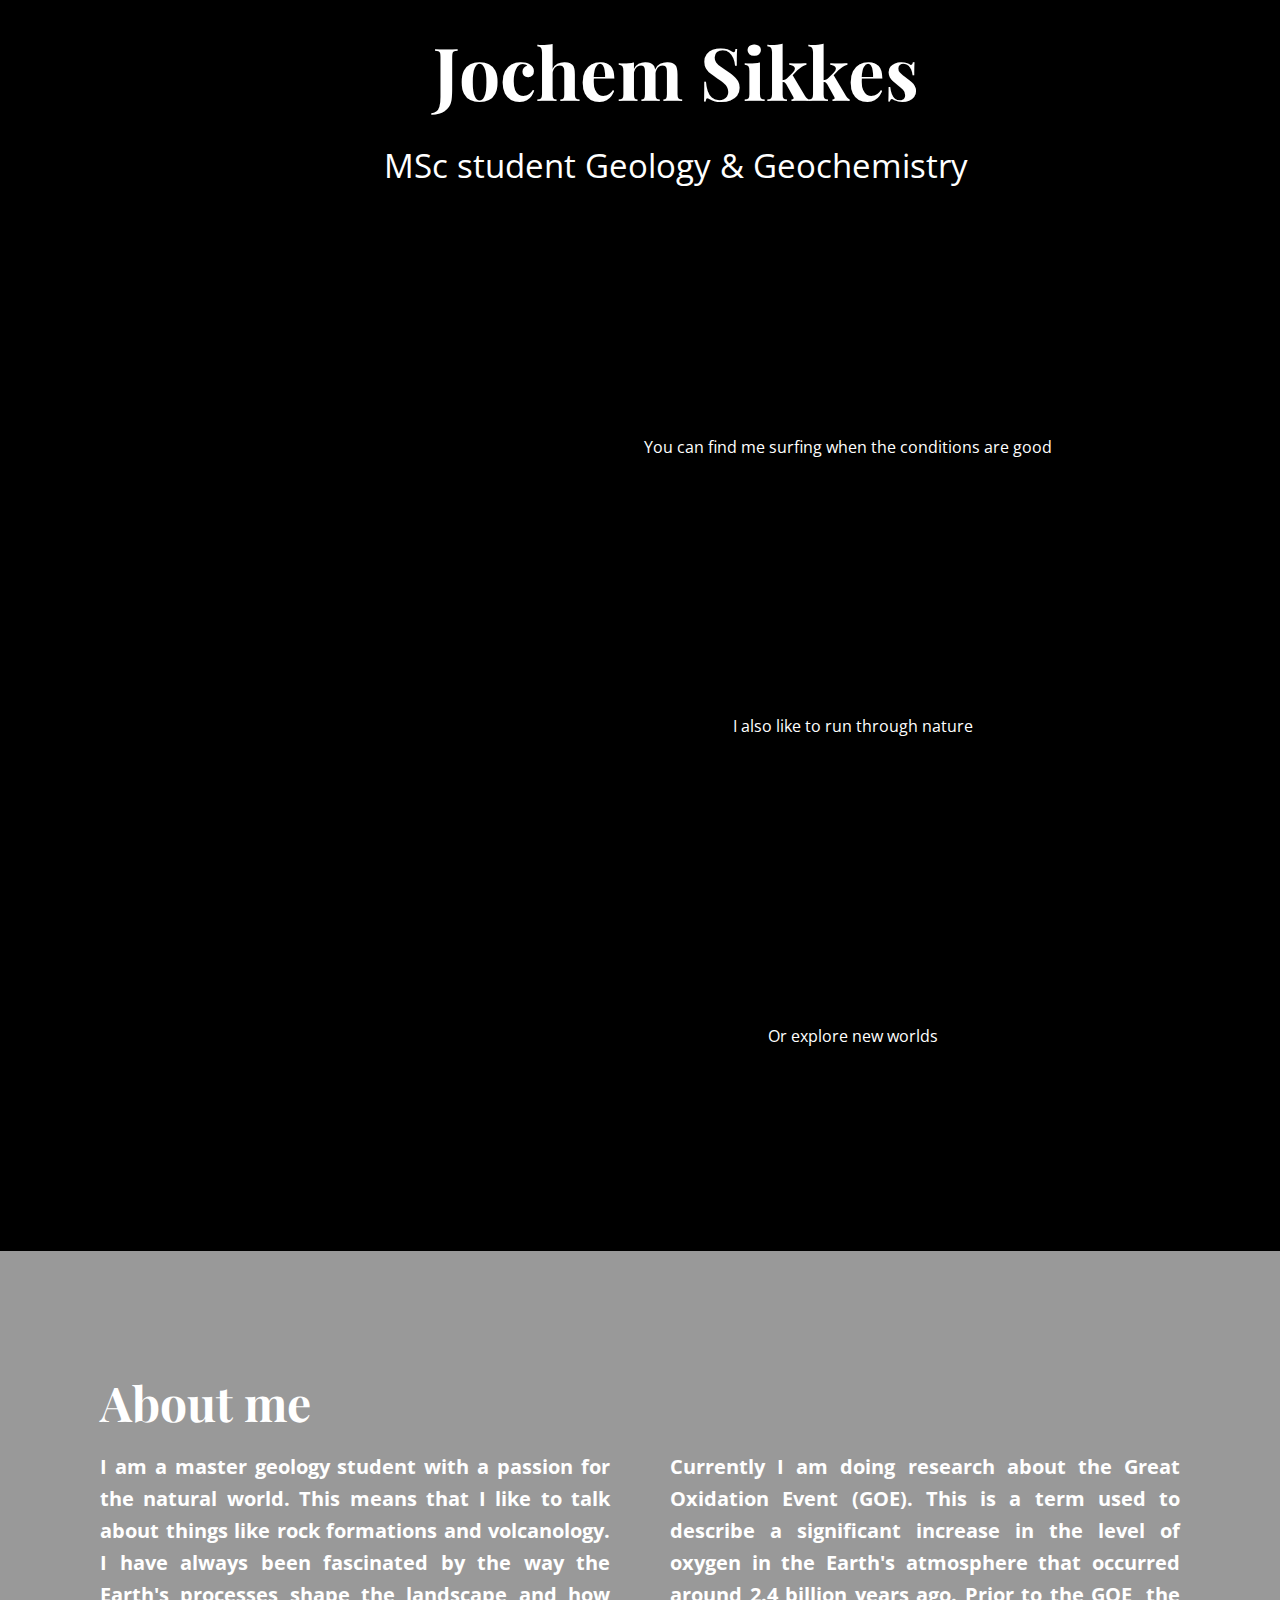
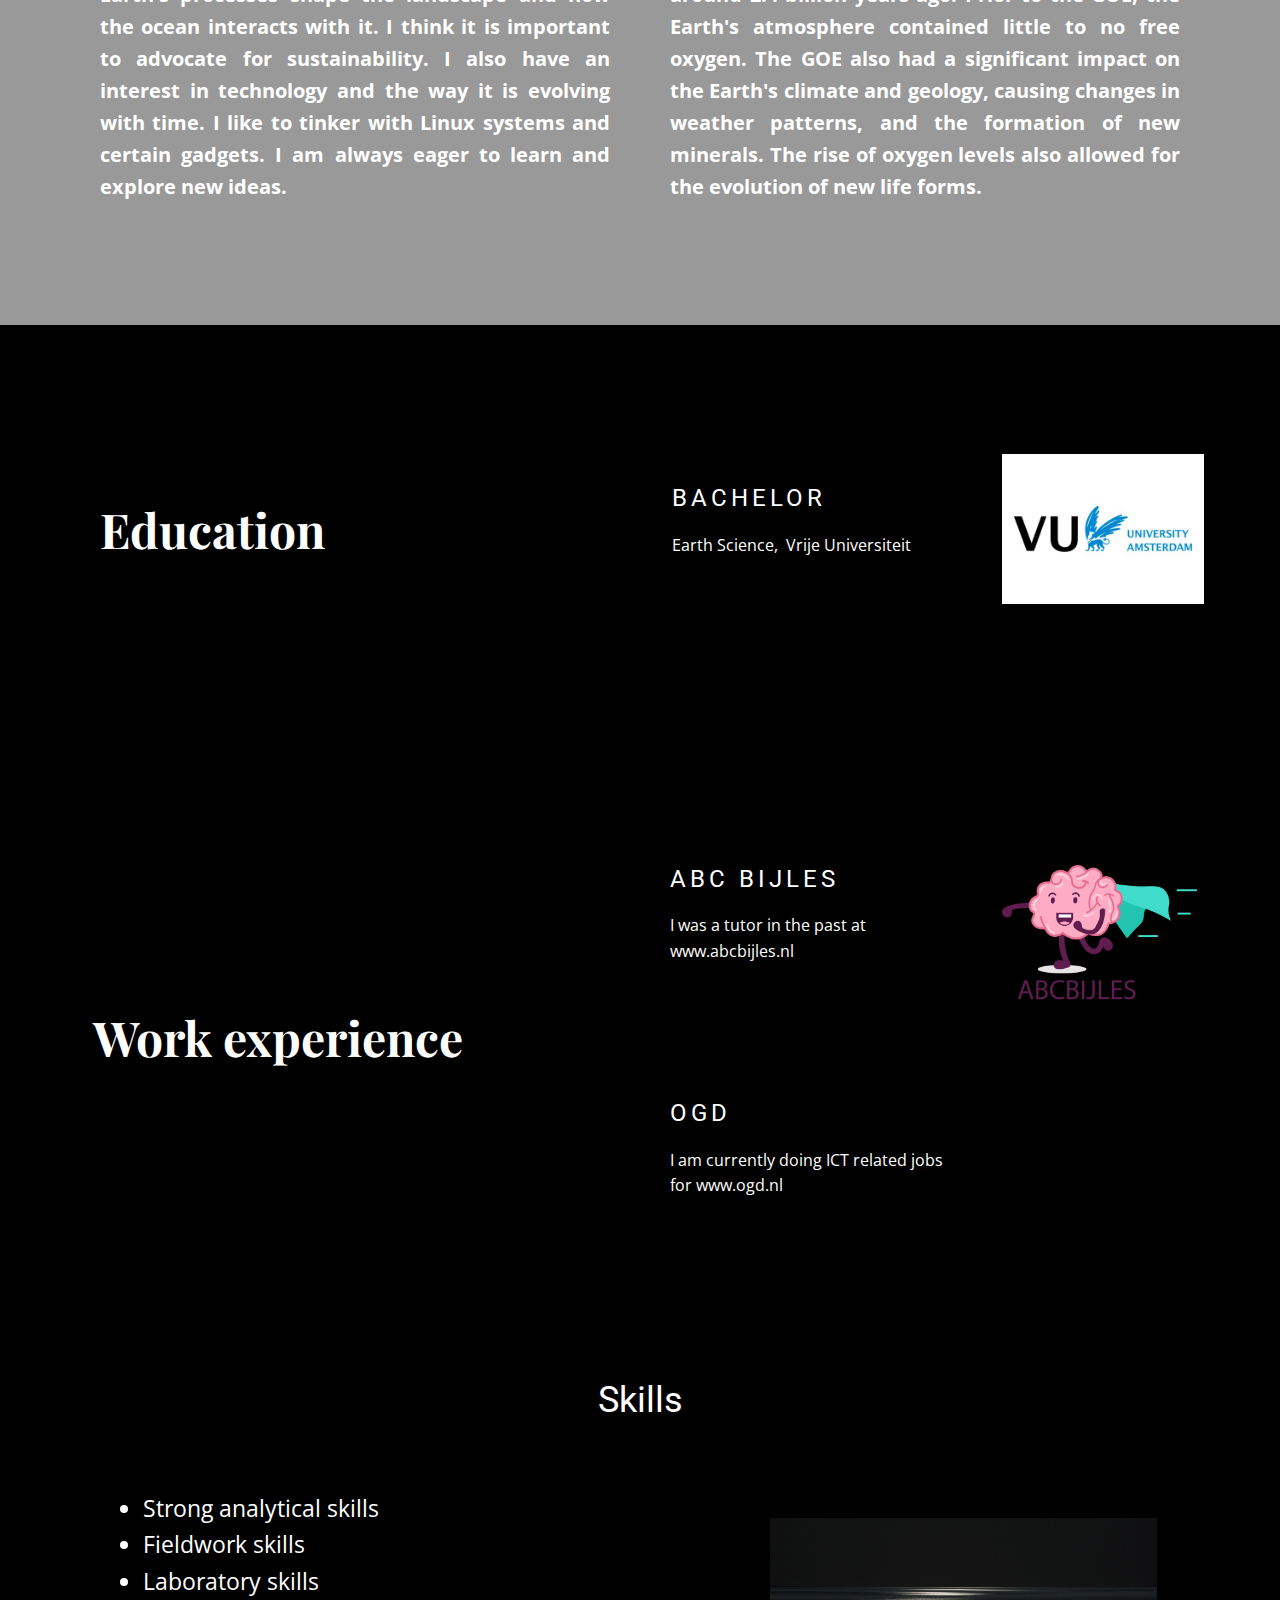
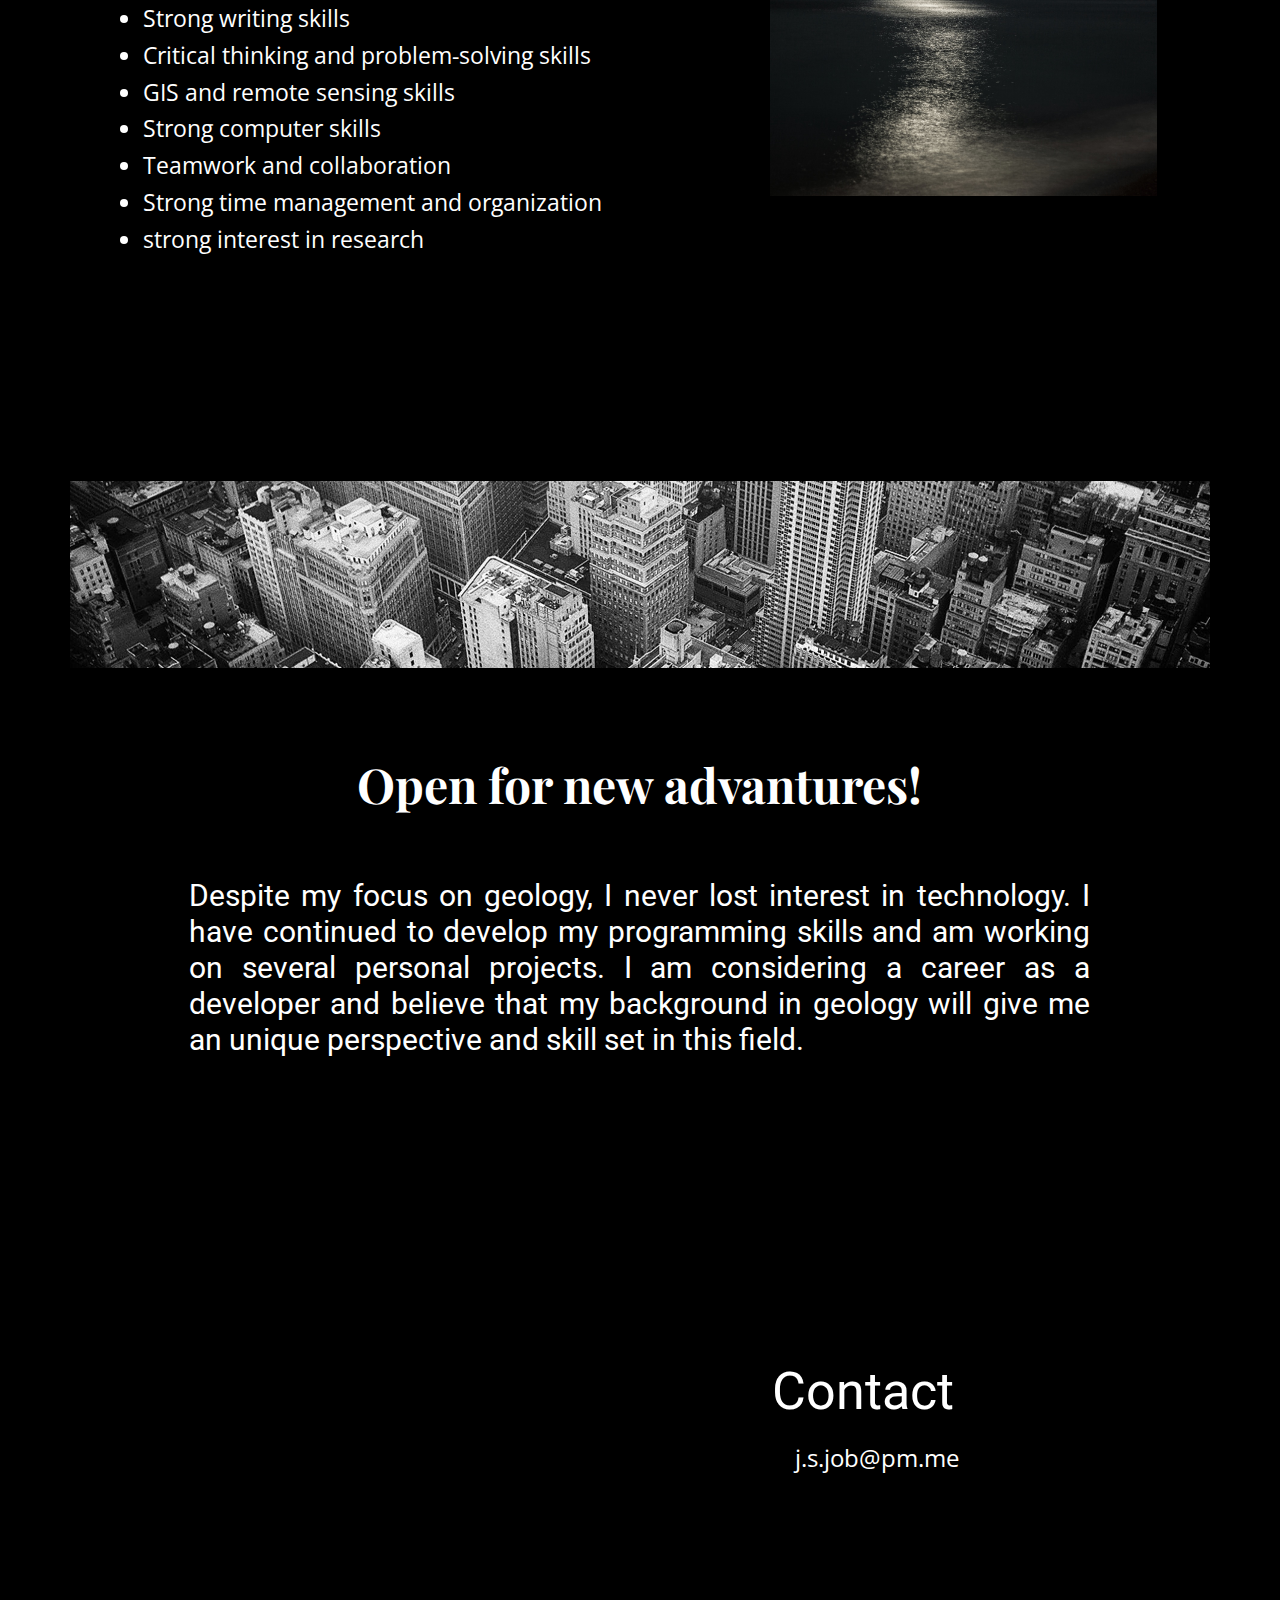
<file: index.html>
<!DOCTYPE html>
<html style="font-size: 16px;" lang="en"><head>
    <meta name="viewport" content="width=device-width, initial-scale=1.0">
    <meta charset="utf-8">
    <meta name="keywords" content="Portfolio, Our advantages, Creative form in our design, Testimonials, Contact, Follow">
    <meta name="description" content="">
    <title>Page 6</title>
    <link rel="stylesheet" href="nicepage.css" media="screen">
<link rel="stylesheet" href="Page-6.css" media="screen">
    <script class="u-script" type="text/javascript" src="jquery-1.9.1.min.js" defer=""></script>
    <script class="u-script" type="text/javascript" src="nicepage.js" defer=""></script>
    <meta name="generator" content="Nicepage 5.4.1, nicepage.com">
    <link id="u-theme-google-font" rel="stylesheet" href="https://fonts.googleapis.com/css?family=Roboto:100,100i,300,300i,400,400i,500,500i,700,700i,900,900i|Open+Sans:300,300i,400,400i,500,500i,600,600i,700,700i,800,800i">
    <link id="u-page-google-font" rel="stylesheet" href="https://fonts.googleapis.com/css?family=Playfair+Display:400,400i,500,500i,600,600i,700,700i,800,800i,900,900i">
    
    
    
    
    
    
    
    
    
    <script type="application/ld+json">{
		"@context": "http://schema.org",
		"@type": "Organization",
		"name": ""
}</script>
    <meta name="theme-color" content="#135dee">
    <meta property="og:title" content="Page 6">
    <meta property="og:type" content="website">
  <meta data-intl-tel-input-cdn-path="intlTelInput/"></head>
  <body data-home-page="https://website3928078.nicepage.io/Page-6.html?version=359a9749-ea1b-4559-851a-c925a2d1ff9c" data-home-page-title="Page 6" class="u-body u-xl-mode" data-lang="en">
    <style class="darkreader darkreader--sync" media="screen"></style>
    <style class="darkreader darkreader--sync" media="screen"></style>
    <style class="darkreader darkreader--sync" media="screen"></style>
    <style class="darkreader darkreader--sync" media="screen"></style>
    <style class="darkreader darkreader--sync" media="screen"></style>
    <style class="darkreader darkreader--sync" media="screen"></style>
    <style class="darkreader darkreader--sync" media="screen"></style>
    <style class="darkreader darkreader--sync" media="screen"></style>
    <style class="darkreader darkreader--sync" media="screen"></style>
    <section class="u-align-center u-black u-clearfix u-section-1" id="carousel_c2cf">
      <div class="u-clearfix u-sheet u-valign-middle-lg u-valign-middle-md u-valign-middle-sm u-valign-middle-xl u-sheet-1">
        <h2 class="u-custom-font u-font-playfair-display u-text u-text-body-alt-color u-text-1">Jochem Sikkes<br>
        </h2>
        <div alt="" class="u-align-center u-image u-image-circle u-image-1" data-image-width="800" data-image-height="800"></div>
        <p class="u-align-center u-text u-text-body-alt-color u-text-2"> MSc student Geology &amp; Geochemistry<br>
        </p>
      </div>
      <style class="darkreader darkreader--sync" media="screen"></style>
      <style class="darkreader darkreader--sync" media="screen"></style>
      <style class="darkreader darkreader--sync" media="screen"></style>
      <style class="darkreader darkreader--sync" media="screen"></style>
      <style class="darkreader darkreader--sync" media="screen"></style>
    </section>
    <section class="u-black u-clearfix u-section-2" id="carousel_e2d5">
      <div class="u-clearfix u-sheet u-sheet-1">
        <div class="u-clearfix u-expanded-width u-gutter-20 u-layout-wrap u-layout-wrap-1">
          <div class="u-layout">
            <div class="u-layout-row">
              <div class="u-size-60">
                <div class="u-layout-col">
                  <div class="u-size-20">
                    <div class="u-layout-row">
                      <div class="u-container-style u-image u-layout-cell u-size-22 u-image-1" data-image-width="1280" data-image-height="720">
                        <div class="u-container-layout u-container-layout-1"></div>
                      </div>
                      <div class="u-align-center u-container-style u-layout-cell u-size-38 u-layout-cell-2">
                        <div class="u-container-layout u-valign-top-xs u-container-layout-2">
                          <p class="u-text u-text-1">You can find me surfing when the conditions are good<br>
                          </p>
                        </div>
                      </div>
                    </div>
                  </div>
                  <div class="u-size-20">
                    <div class="u-layout-row">
                      <div class="u-align-left u-container-style u-image u-layout-cell u-shape-rectangle u-size-22 u-image-2" data-image-width="1280" data-image-height="852">
                        <div class="u-container-layout u-container-layout-3"></div>
                      </div>
                      <div class="u-align-center u-container-style u-layout-cell u-size-38 u-layout-cell-4">
                        <div class="u-container-layout u-container-layout-4">
                          <p class="u-text u-text-2">I also like to run through nature<br>
                          </p>
                        </div>
                      </div>
                    </div>
                  </div>
                  <div class="u-size-20">
                    <div class="u-layout-row">
                      <div class="u-container-style u-image u-layout-cell u-size-22 u-image-3" data-image-width="1280" data-image-height="848">
                        <div class="u-container-layout u-container-layout-5"></div>
                      </div>
                      <div class="u-align-center u-container-style u-layout-cell u-size-38 u-layout-cell-6">
                        <div class="u-container-layout u-valign-top-xs u-container-layout-6">
                          <p class="u-text u-text-3">Or explore new worlds<br>
                          </p>
                        </div>
                      </div>
                    </div>
                  </div>
                </div>
              </div>
            </div>
          </div>
        </div>
      </div>
      <style class="darkreader darkreader--sync" media="screen"></style>
      <style class="darkreader darkreader--sync" media="screen"></style>
      <style class="darkreader darkreader--sync" media="screen"></style>
      <style class="darkreader darkreader--sync" media="screen"></style>
      <style class="darkreader darkreader--sync" media="screen"></style>
    </section>
    <section class="u-clearfix u-image u-shading u-section-3" id="carousel_3b83" data-image-width="1280" data-image-height="853">
      <div class="u-clearfix u-sheet u-valign-middle u-sheet-1">
        <div class="u-clearfix u-expanded-width u-layout-wrap u-layout-wrap-1">
          <div class="u-layout">
            <div class="u-layout-row">
              <div class="u-container-style u-layout-cell u-size-30 u-layout-cell-1">
                <div class="u-container-layout u-valign-bottom u-container-layout-1">
                  <h3 class="u-align-left u-custom-font u-font-playfair-display u-text u-text-1">About me<br>
                  </h3>
                  <p class="u-align-justify u-text u-text-2">I am a master geology student with a passion for the natural world. This means that I like to talk about things like rock formations and volcanology. I have always been fascinated by the way the Earth's processes shape the landscape and how the ocean interacts with it. I think it is important to advocate for sustainability. I also have an interest in technology and the way it is evolving with time. I like to tinker with Linux systems and certain gadgets. I am always eager to learn and explore new ideas. <br>
                    <br>
                  </p>
                </div>
              </div>
              <div class="u-align-justify u-container-style u-layout-cell u-size-30 u-layout-cell-2">
                <div class="u-container-layout u-container-layout-2">
                  <p class="u-text u-text-3">Currently I am doing research about the Great Oxidation Event (GOE). This is a term used to describe a significant increase in the level of oxygen in the Earth's atmosphere that occurred around 2.4 billion years ago. Prior to the GOE, the Earth's atmosphere contained little to no free oxygen. The GOE also had a significant impact on the Earth's climate and geology, causing changes in weather patterns, and the formation of new minerals. The rise of oxygen levels also allowed for the evolution of new life forms.</p>
                </div>
              </div>
            </div>
          </div>
        </div>
      </div>
      <style class="darkreader darkreader--sync" media="screen"></style>
      <style class="darkreader darkreader--sync" media="screen"></style>
      <style class="darkreader darkreader--sync" media="screen"></style>
      <style class="darkreader darkreader--sync" media="screen"></style>
      <style class="darkreader darkreader--sync" media="screen"></style>
    </section>
    <section class="u-black u-clearfix u-section-4" id="sec-af28">
      <style class="darkreader darkreader--sync" media="screen"></style>
      <style class="darkreader darkreader--sync" media="screen"></style>
      <style class="darkreader darkreader--sync" media="screen"></style>
      <style class="darkreader darkreader--sync" media="screen"></style>
      <style class="darkreader darkreader--sync" media="screen"></style>
      <div class="u-clearfix u-sheet u-valign-middle u-sheet-1">
        <div class="u-clearfix u-layout-wrap u-layout-wrap-1">
          <div class="u-layout">
            <div class="u-layout-row">
              <div class="u-size-30 u-size-60-md">
                <div class="u-layout-col">
                  <div class="u-align-left-xs u-black u-container-style u-layout-cell u-size-60 u-layout-cell-1">
                    <div class="u-container-layout u-valign-bottom-xs u-valign-middle-lg u-valign-middle-md u-valign-middle-sm u-valign-middle-xl u-container-layout-1">
                      <h2 class="u-custom-font u-font-playfair-display u-text u-text-1">Education<br>
                      </h2>
                    </div>
                  </div>
                </div>
              </div>
              <div class="u-size-30 u-size-60-md">
                <div class="u-layout-col">
                  <div class="u-size-60">
                    <div class="u-layout-row">
                      <div class="u-align-center-xs u-black u-container-style u-layout-cell u-size-36 u-layout-cell-2">
                        <div class="u-container-layout u-container-layout-2">
                          <h5 class="u-text u-text-2">bachelor<br>
                          </h5>
                          <p class="u-text u-text-3">Earth Science,&nbsp; Vrije Universiteit<br>
                          </p>
                        </div>
                      </div>
                      <div class="u-align-left-sm u-align-left-xs u-black u-container-style u-layout-cell u-size-24 u-layout-cell-3">
                        <div class="u-container-layout u-container-layout-3">
                          <img class="u-image u-image-1" src="images/vu.jpg" data-image-width="474" data-image-height="352">
                        </div>
                      </div>
                    </div>
                  </div>
                </div>
              </div>
            </div>
          </div>
        </div>
      </div>
    </section>
    <section class="u-black u-clearfix u-section-5" id="carousel_a3df">
      <style class="darkreader darkreader--sync" media="screen"></style>
      <style class="darkreader darkreader--sync" media="screen"></style>
      <style class="darkreader darkreader--sync" media="screen"></style>
      <style class="darkreader darkreader--sync" media="screen"></style>
      <style class="darkreader darkreader--sync" media="screen"></style>
      <div class="u-clearfix u-sheet u-sheet-1">
        <div class="u-clearfix u-expanded-width u-layout-wrap u-layout-wrap-1">
          <div class="u-layout">
            <div class="u-layout-row">
              <div class="u-size-30 u-size-60-md">
                <div class="u-layout-col">
                  <div class="u-black u-container-style u-layout-cell u-size-60 u-layout-cell-1">
                    <div class="u-container-layout u-valign-middle-lg u-valign-middle-md u-valign-middle-sm u-valign-middle-xl u-container-layout-1">
                      <h2 class="u-custom-font u-font-playfair-display u-text u-text-1">Work experience<br>
                      </h2>
                    </div>
                  </div>
                </div>
              </div>
              <div class="u-size-30 u-size-60-md">
                <div class="u-layout-col">
                  <div class="u-size-30">
                    <div class="u-layout-row">
                      <div class="u-align-center-xs u-black u-container-style u-layout-cell u-size-36 u-layout-cell-2">
                        <div class="u-container-layout u-valign-middle-lg u-valign-middle-md u-valign-middle-sm u-valign-middle-xl u-container-layout-2">
                          <h5 class="u-text u-text-2">ABC Bijles<br>
                          </h5>
                          <p class="u-text u-text-3">I was a tutor in the past at www.abcbijles.nl<br>
                          </p>
                        </div>
                      </div>
                      <div class="u-align-left-sm u-align-left-xs u-black u-container-style u-layout-cell u-size-24 u-layout-cell-3">
                        <div class="u-container-layout u-container-layout-3">
                          <img class="u-image u-image-1" src="images/ABCbijles_Logo_SuperheroBrain-300x216.png" data-image-width="300" data-image-height="216">
                        </div>
                      </div>
                    </div>
                  </div>
                  <div class="u-size-30">
                    <div class="u-layout-row">
                      <div class="u-align-center-xs u-black u-container-style u-layout-cell u-size-36 u-layout-cell-4">
                        <div class="u-container-layout u-container-layout-4">
                          <h5 class="u-text u-text-4">OGD</h5>
                          <p class="u-text u-text-5">I am currently doing ICT related jobs for www.ogd.nl<br>
                          </p>
                        </div>
                      </div>
                      <div class="u-align-left-sm u-align-left-xs u-black u-container-style u-layout-cell u-size-24 u-layout-cell-5">
                        <div class="u-container-layout u-container-layout-5">
                          <div alt="" class="u-align-center u-image u-image-circle u-image-2" data-image-width="400" data-image-height="300"></div>
                        </div>
                      </div>
                    </div>
                  </div>
                </div>
              </div>
            </div>
          </div>
        </div>
      </div>
    </section>
    <section class="u-black u-clearfix u-section-6" id="sec-d326">
      <div class="u-clearfix u-sheet u-sheet-1">
        <h2 class="u-text u-text-default u-text-1">S​​kills<br>
        </h2>
        <ul class="u-align-left u-text u-text-default u-text-2">
          <li>Strong analytical skills</li>
          <li> Fieldwork skills</li>
          <li> Laboratory skills</li>
          <li> Strong writing skills</li>
          <li> Critical thinking and problem-solving skills</li>
          <li> GIS and remote sensing skills</li>
          <li> Strong computer skills</li>
          <li> Teamwork and collaboration</li>
          <li> Strong time management and organization</li>
          <li> strong interest in research</li>
        </ul>
        <img class="u-expanded-width-xs u-image u-image-1" src="images/3928079-1.jpeg" data-image-width="1288" data-image-height="1000">
      </div>
      <style class="darkreader darkreader--sync" media="screen"></style>
      <style class="darkreader darkreader--sync" media="screen"></style>
      <style class="darkreader darkreader--sync" media="screen"></style>
      <style class="darkreader darkreader--sync" media="screen"></style>
      <style class="darkreader darkreader--sync" media="screen"></style>
    </section>
    <section class="u-black u-clearfix u-section-7" id="carousel_0273">
      <style class="darkreader darkreader--sync" media="screen"></style>
      <style class="darkreader darkreader--sync" media="screen"></style>
      <style class="darkreader darkreader--sync" media="screen"></style>
      <style class="darkreader darkreader--sync" media="screen"></style>
      <style class="darkreader darkreader--sync" media="screen"></style>
      <div class="u-clearfix u-sheet u-sheet-1">
        <img class="u-image u-image-1" src="images/pexels-photo-1105766.jpeg" data-image-width="2264" data-image-height="1500">
        <h2 class="u-align-center u-custom-font u-font-playfair-display u-text u-text-1">Open for new advantures!<br>
        </h2>
        <h3 class="u-align-justify u-text u-text-2"> Despite my focus on geology, I never lost interest in technology. I have continued to develop my programming skills and am working on several personal projects. I am considering a career as a developer and believe that my background in geology will give me an unique perspective and skill set in this field.</h3>
      </div>
    </section>
    <section class="u-black u-clearfix u-section-8" id="sec-c1b9">
      <div class="u-clearfix u-sheet u-valign-middle-lg u-valign-middle-md u-valign-middle-sm u-valign-middle-xl u-sheet-1">
        <div class="u-clearfix u-expanded-width-xs u-layout-wrap u-layout-wrap-1">
          <div class="u-layout">
            <div class="u-layout-row">
              <div class="u-container-style u-image u-layout-cell u-size-30 u-image-1" data-image-width="1280" data-image-height="854">
                <div class="u-container-layout u-container-layout-1"></div>
              </div>
              <div class="u-container-style u-layout-cell u-size-30 u-layout-cell-2">
                <div class="u-container-layout u-container-layout-2">
                  <h2 class="u-align-center u-text u-text-default u-text-1">Contact <br>
                  </h2>
                  <p class="u-align-center u-text u-text-default u-text-2">j.s.job@pm.me</p>
                </div>
              </div>
            </div>
          </div>
        </div>
      </div>
      <style class="darkreader darkreader--sync" media="screen"></style>
      <style class="darkreader darkreader--sync" media="screen"></style>
      <style class="darkreader darkreader--sync" media="screen"></style>
      <style class="darkreader darkreader--sync" media="screen"></style>
      <style class="darkreader darkreader--sync" media="screen"></style>
    </section>
    <style class="darkreader darkreader--sync" media="screen"></style>
    <style class="darkreader darkreader--sync" media="screen"></style>
    <style class="darkreader darkreader--sync" media="screen"></style>
    
    
    
  
</body></html>
</file>
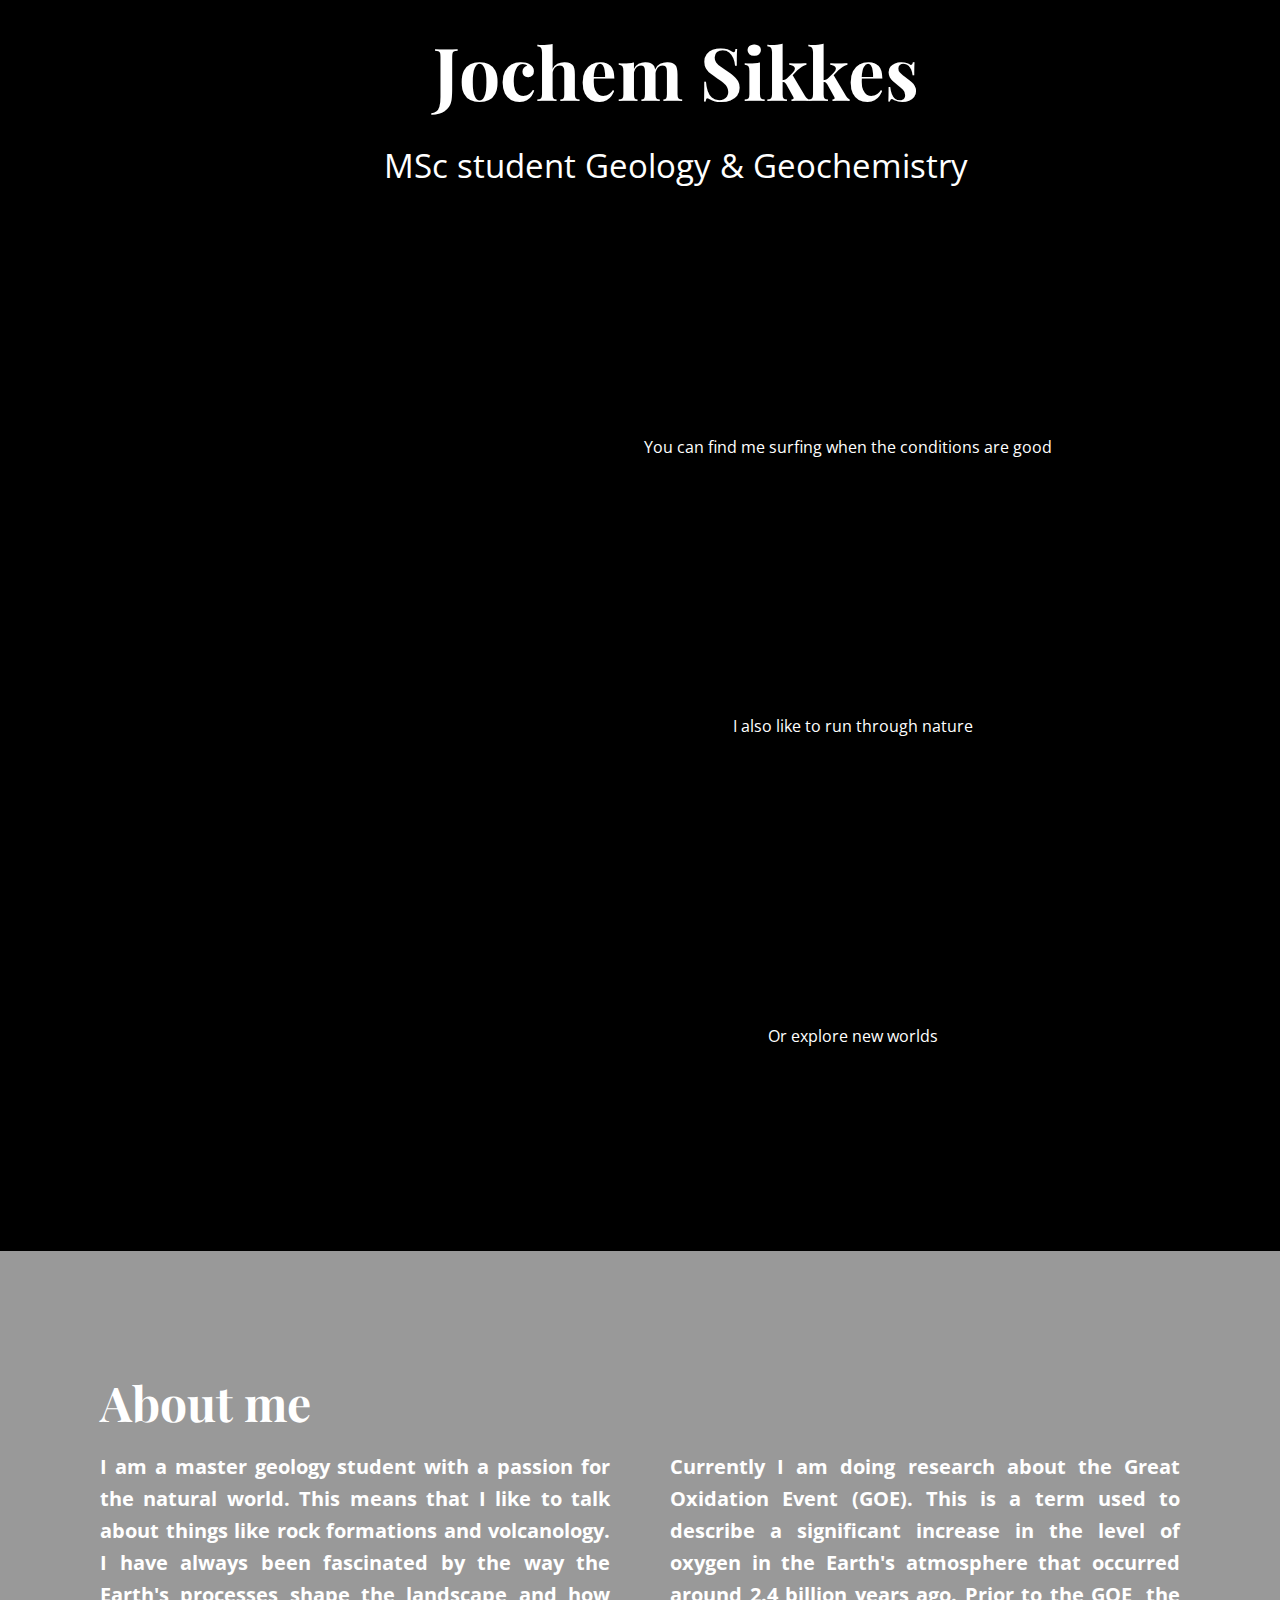
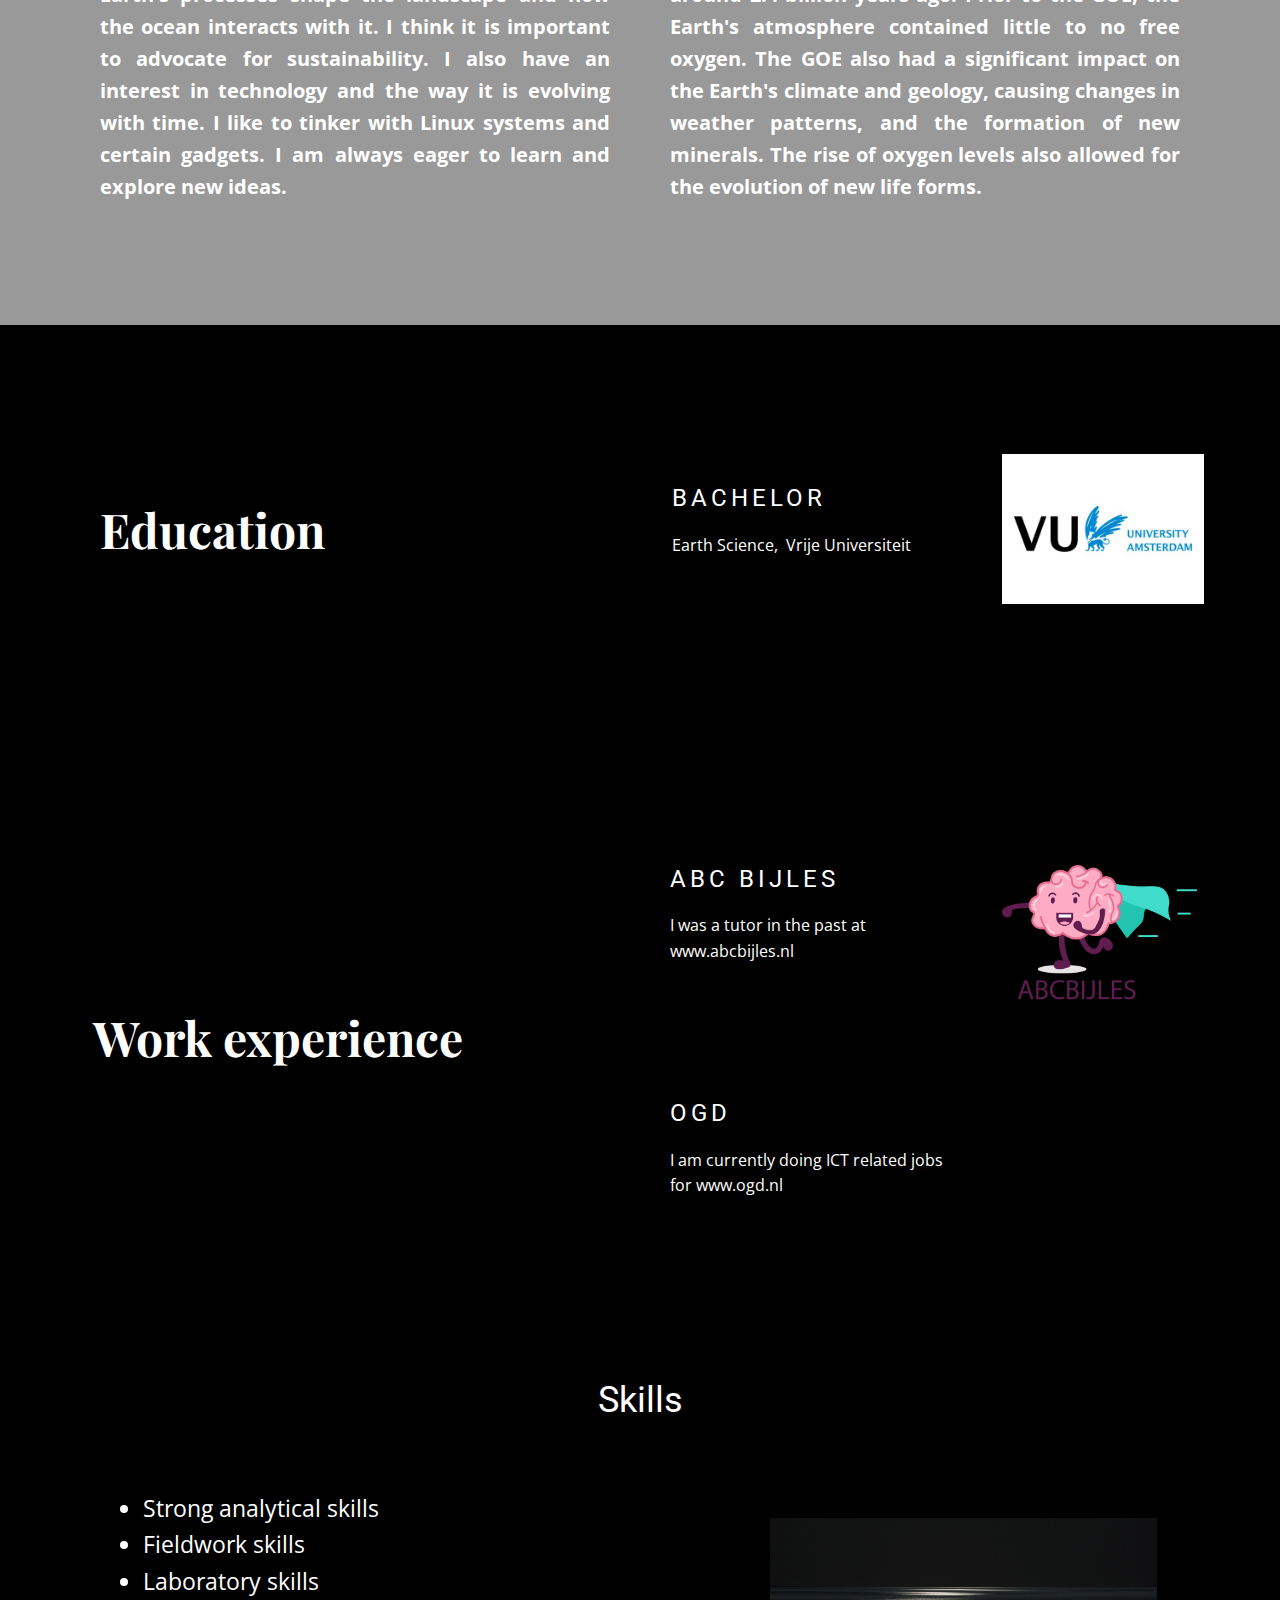
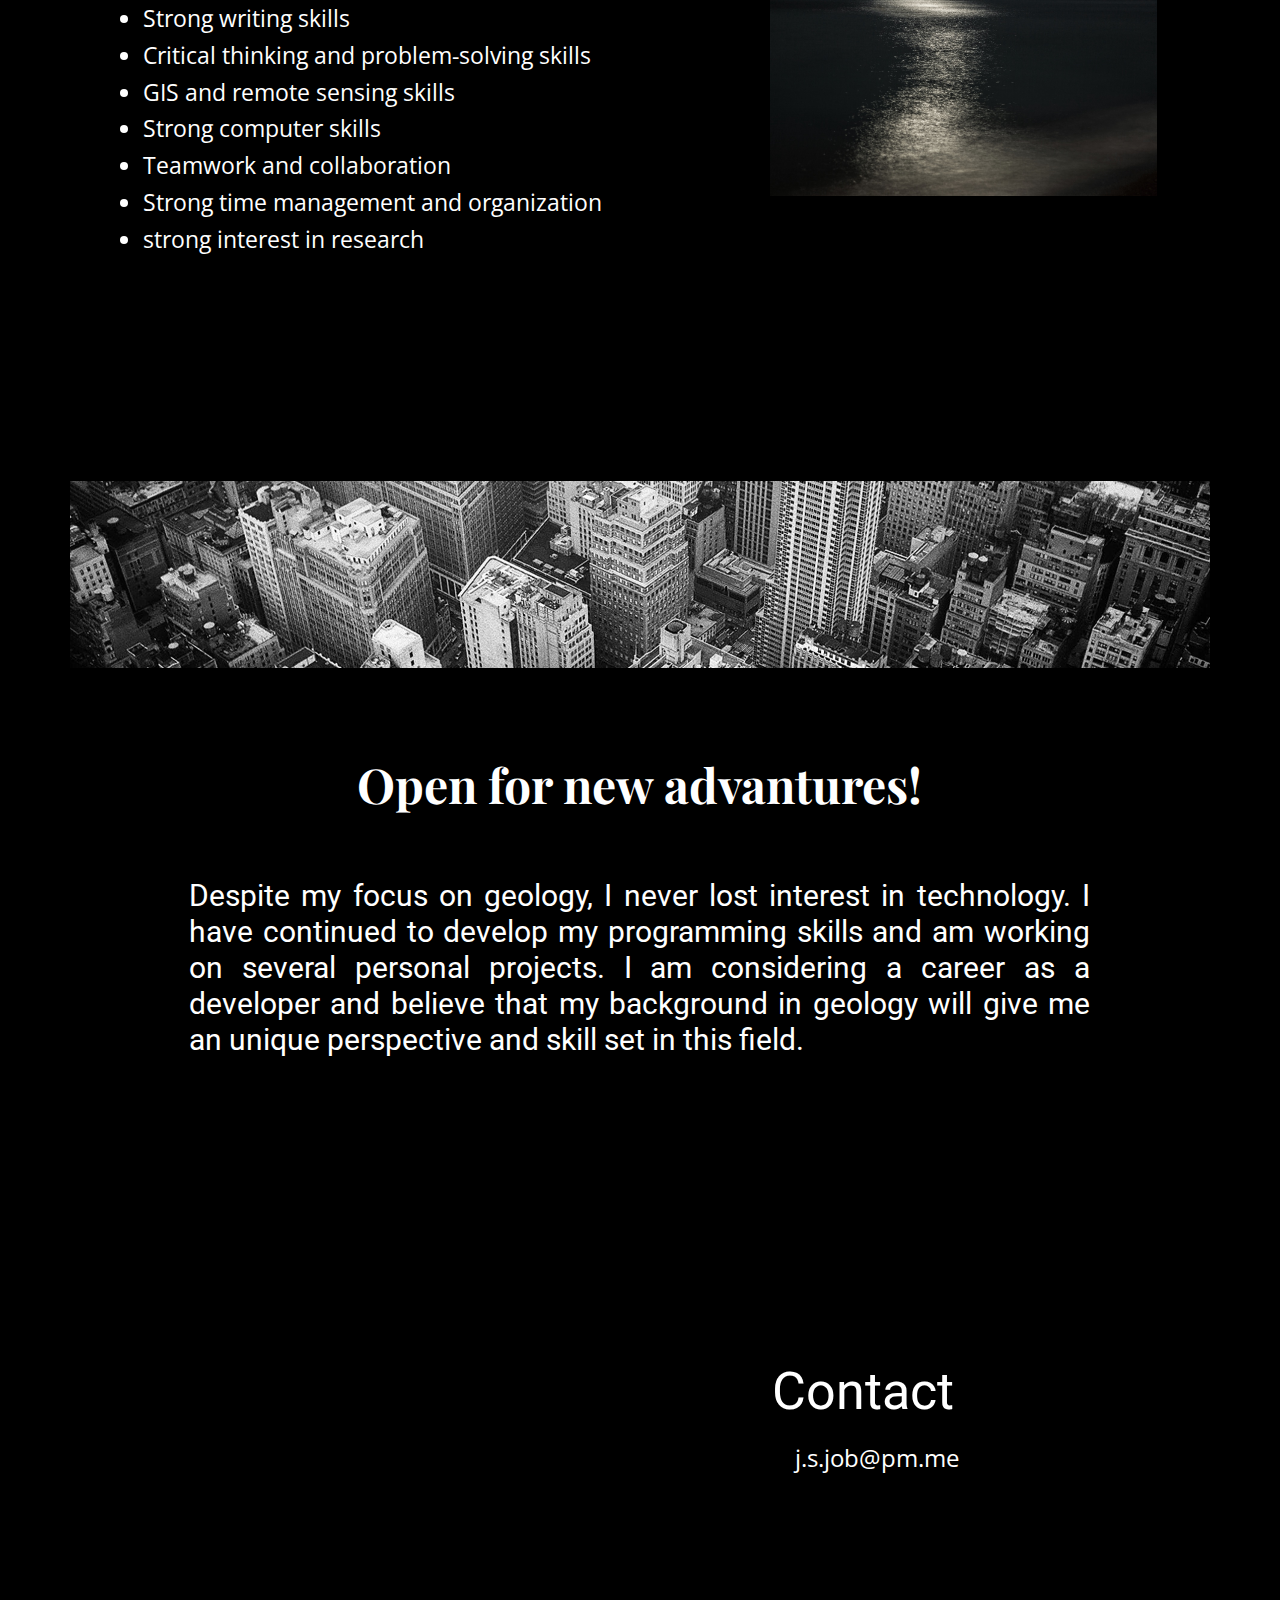
<file: Page-6.html>
<!DOCTYPE html>
<html style="font-size: 16px;" lang="en"><head>
    <meta name="viewport" content="width=device-width, initial-scale=1.0">
    <meta charset="utf-8">
    <meta name="keywords" content="Portfolio, Our advantages, Creative form in our design, Testimonials, Contact, Follow">
    <meta name="description" content="">
    <title>Page 6</title>
    <link rel="stylesheet" href="nicepage.css" media="screen">
<link rel="stylesheet" href="Page-6.css" media="screen">
    <script class="u-script" type="text/javascript" src="jquery-1.9.1.min.js" defer=""></script>
    <script class="u-script" type="text/javascript" src="nicepage.js" defer=""></script>
    <meta name="generator" content="Nicepage 5.4.1, nicepage.com">
    <link id="u-theme-google-font" rel="stylesheet" href="https://fonts.googleapis.com/css?family=Roboto:100,100i,300,300i,400,400i,500,500i,700,700i,900,900i|Open+Sans:300,300i,400,400i,500,500i,600,600i,700,700i,800,800i">
    <link id="u-page-google-font" rel="stylesheet" href="https://fonts.googleapis.com/css?family=Playfair+Display:400,400i,500,500i,600,600i,700,700i,800,800i,900,900i">
    
    
    
    
    
    
    
    
    
    <script type="application/ld+json">{
		"@context": "http://schema.org",
		"@type": "Organization",
		"name": ""
}</script>
    <meta name="theme-color" content="#135dee">
    <meta property="og:title" content="Page 6">
    <meta property="og:type" content="website">
  <meta data-intl-tel-input-cdn-path="intlTelInput/"></head>
  <body class="u-body u-xl-mode" data-lang="en">
    <style class="darkreader darkreader--sync" media="screen"></style>
    <style class="darkreader darkreader--sync" media="screen"></style>
    <style class="darkreader darkreader--sync" media="screen"></style>
    <style class="darkreader darkreader--sync" media="screen"></style>
    <style class="darkreader darkreader--sync" media="screen"></style>
    <style class="darkreader darkreader--sync" media="screen"></style>
    <style class="darkreader darkreader--sync" media="screen"></style>
    <style class="darkreader darkreader--sync" media="screen"></style>
    <style class="darkreader darkreader--sync" media="screen"></style>
    <section class="u-align-center u-black u-clearfix u-section-1" id="carousel_c2cf">
      <div class="u-clearfix u-sheet u-valign-middle-lg u-valign-middle-md u-valign-middle-sm u-valign-middle-xl u-sheet-1">
        <h2 class="u-custom-font u-font-playfair-display u-text u-text-body-alt-color u-text-1">Jochem Sikkes<br>
        </h2>
        <div alt="" class="u-align-center u-image u-image-circle u-image-1" data-image-width="800" data-image-height="800"></div>
        <p class="u-align-center u-text u-text-body-alt-color u-text-2"> MSc student Geology &amp; Geochemistry<br>
        </p>
      </div>
      <style class="darkreader darkreader--sync" media="screen"></style>
      <style class="darkreader darkreader--sync" media="screen"></style>
      <style class="darkreader darkreader--sync" media="screen"></style>
      <style class="darkreader darkreader--sync" media="screen"></style>
      <style class="darkreader darkreader--sync" media="screen"></style>
    </section>
    <section class="u-black u-clearfix u-section-2" id="carousel_e2d5">
      <div class="u-clearfix u-sheet u-sheet-1">
        <div class="u-clearfix u-expanded-width u-gutter-20 u-layout-wrap u-layout-wrap-1">
          <div class="u-layout">
            <div class="u-layout-row">
              <div class="u-size-60">
                <div class="u-layout-col">
                  <div class="u-size-20">
                    <div class="u-layout-row">
                      <div class="u-container-style u-image u-layout-cell u-size-22 u-image-1" data-image-width="1280" data-image-height="720">
                        <div class="u-container-layout u-container-layout-1"></div>
                      </div>
                      <div class="u-align-center u-container-style u-layout-cell u-size-38 u-layout-cell-2">
                        <div class="u-container-layout u-valign-top-xs u-container-layout-2">
                          <p class="u-text u-text-1">You can find me surfing when the conditions are good<br>
                          </p>
                        </div>
                      </div>
                    </div>
                  </div>
                  <div class="u-size-20">
                    <div class="u-layout-row">
                      <div class="u-align-left u-container-style u-image u-layout-cell u-shape-rectangle u-size-22 u-image-2" data-image-width="1280" data-image-height="852">
                        <div class="u-container-layout u-container-layout-3"></div>
                      </div>
                      <div class="u-align-center u-container-style u-layout-cell u-size-38 u-layout-cell-4">
                        <div class="u-container-layout u-container-layout-4">
                          <p class="u-text u-text-2">I also like to run through nature<br>
                          </p>
                        </div>
                      </div>
                    </div>
                  </div>
                  <div class="u-size-20">
                    <div class="u-layout-row">
                      <div class="u-container-style u-image u-layout-cell u-size-22 u-image-3" data-image-width="1280" data-image-height="848">
                        <div class="u-container-layout u-container-layout-5"></div>
                      </div>
                      <div class="u-align-center u-container-style u-layout-cell u-size-38 u-layout-cell-6">
                        <div class="u-container-layout u-valign-top-xs u-container-layout-6">
                          <p class="u-text u-text-3">Or explore new worlds<br>
                          </p>
                        </div>
                      </div>
                    </div>
                  </div>
                </div>
              </div>
            </div>
          </div>
        </div>
      </div>
      <style class="darkreader darkreader--sync" media="screen"></style>
      <style class="darkreader darkreader--sync" media="screen"></style>
      <style class="darkreader darkreader--sync" media="screen"></style>
      <style class="darkreader darkreader--sync" media="screen"></style>
      <style class="darkreader darkreader--sync" media="screen"></style>
    </section>
    <section class="u-clearfix u-image u-shading u-section-3" id="carousel_3b83" data-image-width="1280" data-image-height="853">
      <div class="u-clearfix u-sheet u-valign-middle u-sheet-1">
        <div class="u-clearfix u-expanded-width u-layout-wrap u-layout-wrap-1">
          <div class="u-layout">
            <div class="u-layout-row">
              <div class="u-container-style u-layout-cell u-size-30 u-layout-cell-1">
                <div class="u-container-layout u-valign-bottom u-container-layout-1">
                  <h3 class="u-align-left u-custom-font u-font-playfair-display u-text u-text-1">About me<br>
                  </h3>
                  <p class="u-align-justify u-text u-text-2">I am a master geology student with a passion for the natural world. This means that I like to talk about things like rock formations and volcanology. I have always been fascinated by the way the Earth's processes shape the landscape and how the ocean interacts with it. I think it is important to advocate for sustainability. I also have an interest in technology and the way it is evolving with time. I like to tinker with Linux systems and certain gadgets. I am always eager to learn and explore new ideas. <br>
                    <br>
                  </p>
                </div>
              </div>
              <div class="u-align-justify u-container-style u-layout-cell u-size-30 u-layout-cell-2">
                <div class="u-container-layout u-container-layout-2">
                  <p class="u-text u-text-3">Currently I am doing research about the Great Oxidation Event (GOE). This is a term used to describe a significant increase in the level of oxygen in the Earth's atmosphere that occurred around 2.4 billion years ago. Prior to the GOE, the Earth's atmosphere contained little to no free oxygen. The GOE also had a significant impact on the Earth's climate and geology, causing changes in weather patterns, and the formation of new minerals. The rise of oxygen levels also allowed for the evolution of new life forms.</p>
                </div>
              </div>
            </div>
          </div>
        </div>
      </div>
      <style class="darkreader darkreader--sync" media="screen"></style>
      <style class="darkreader darkreader--sync" media="screen"></style>
      <style class="darkreader darkreader--sync" media="screen"></style>
      <style class="darkreader darkreader--sync" media="screen"></style>
      <style class="darkreader darkreader--sync" media="screen"></style>
    </section>
    <section class="u-black u-clearfix u-section-4" id="sec-af28">
      <style class="darkreader darkreader--sync" media="screen"></style>
      <style class="darkreader darkreader--sync" media="screen"></style>
      <style class="darkreader darkreader--sync" media="screen"></style>
      <style class="darkreader darkreader--sync" media="screen"></style>
      <style class="darkreader darkreader--sync" media="screen"></style>
      <div class="u-clearfix u-sheet u-valign-middle u-sheet-1">
        <div class="u-clearfix u-layout-wrap u-layout-wrap-1">
          <div class="u-layout">
            <div class="u-layout-row">
              <div class="u-size-30 u-size-60-md">
                <div class="u-layout-col">
                  <div class="u-align-left-xs u-black u-container-style u-layout-cell u-size-60 u-layout-cell-1">
                    <div class="u-container-layout u-valign-bottom-xs u-valign-middle-lg u-valign-middle-md u-valign-middle-sm u-valign-middle-xl u-container-layout-1">
                      <h2 class="u-custom-font u-font-playfair-display u-text u-text-1">Education<br>
                      </h2>
                    </div>
                  </div>
                </div>
              </div>
              <div class="u-size-30 u-size-60-md">
                <div class="u-layout-col">
                  <div class="u-size-60">
                    <div class="u-layout-row">
                      <div class="u-align-center-xs u-black u-container-style u-layout-cell u-size-36 u-layout-cell-2">
                        <div class="u-container-layout u-container-layout-2">
                          <h5 class="u-text u-text-2">bachelor<br>
                          </h5>
                          <p class="u-text u-text-3">Earth Science,&nbsp; Vrije Universiteit<br>
                          </p>
                        </div>
                      </div>
                      <div class="u-align-left-sm u-align-left-xs u-black u-container-style u-layout-cell u-size-24 u-layout-cell-3">
                        <div class="u-container-layout u-container-layout-3">
                          <img class="u-image u-image-1" src="images/vu.jpg" data-image-width="474" data-image-height="352">
                        </div>
                      </div>
                    </div>
                  </div>
                </div>
              </div>
            </div>
          </div>
        </div>
      </div>
    </section>
    <section class="u-black u-clearfix u-section-5" id="carousel_a3df">
      <style class="darkreader darkreader--sync" media="screen"></style>
      <style class="darkreader darkreader--sync" media="screen"></style>
      <style class="darkreader darkreader--sync" media="screen"></style>
      <style class="darkreader darkreader--sync" media="screen"></style>
      <style class="darkreader darkreader--sync" media="screen"></style>
      <div class="u-clearfix u-sheet u-sheet-1">
        <div class="u-clearfix u-expanded-width u-layout-wrap u-layout-wrap-1">
          <div class="u-layout">
            <div class="u-layout-row">
              <div class="u-size-30 u-size-60-md">
                <div class="u-layout-col">
                  <div class="u-black u-container-style u-layout-cell u-size-60 u-layout-cell-1">
                    <div class="u-container-layout u-valign-middle-lg u-valign-middle-md u-valign-middle-sm u-valign-middle-xl u-container-layout-1">
                      <h2 class="u-custom-font u-font-playfair-display u-text u-text-1">Work experience<br>
                      </h2>
                    </div>
                  </div>
                </div>
              </div>
              <div class="u-size-30 u-size-60-md">
                <div class="u-layout-col">
                  <div class="u-size-30">
                    <div class="u-layout-row">
                      <div class="u-align-center-xs u-black u-container-style u-layout-cell u-size-36 u-layout-cell-2">
                        <div class="u-container-layout u-valign-middle-lg u-valign-middle-md u-valign-middle-sm u-valign-middle-xl u-container-layout-2">
                          <h5 class="u-text u-text-2">ABC Bijles<br>
                          </h5>
                          <p class="u-text u-text-3">I was a tutor in the past at www.abcbijles.nl<br>
                          </p>
                        </div>
                      </div>
                      <div class="u-align-left-sm u-align-left-xs u-black u-container-style u-layout-cell u-size-24 u-layout-cell-3">
                        <div class="u-container-layout u-container-layout-3">
                          <img class="u-image u-image-1" src="images/ABCbijles_Logo_SuperheroBrain-300x216.png" data-image-width="300" data-image-height="216">
                        </div>
                      </div>
                    </div>
                  </div>
                  <div class="u-size-30">
                    <div class="u-layout-row">
                      <div class="u-align-center-xs u-black u-container-style u-layout-cell u-size-36 u-layout-cell-4">
                        <div class="u-container-layout u-container-layout-4">
                          <h5 class="u-text u-text-4">OGD</h5>
                          <p class="u-text u-text-5">I am currently doing ICT related jobs for www.ogd.nl<br>
                          </p>
                        </div>
                      </div>
                      <div class="u-align-left-sm u-align-left-xs u-black u-container-style u-layout-cell u-size-24 u-layout-cell-5">
                        <div class="u-container-layout u-container-layout-5">
                          <div alt="" class="u-align-center u-image u-image-circle u-image-2" data-image-width="400" data-image-height="300"></div>
                        </div>
                      </div>
                    </div>
                  </div>
                </div>
              </div>
            </div>
          </div>
        </div>
      </div>
    </section>
    <section class="u-black u-clearfix u-section-6" id="sec-d326">
      <div class="u-clearfix u-sheet u-sheet-1">
        <h2 class="u-text u-text-default u-text-1">S​​kills<br>
        </h2>
        <ul class="u-align-left u-text u-text-default u-text-2">
          <li>Strong analytical skills</li>
          <li> Fieldwork skills</li>
          <li> Laboratory skills</li>
          <li> Strong writing skills</li>
          <li> Critical thinking and problem-solving skills</li>
          <li> GIS and remote sensing skills</li>
          <li> Strong computer skills</li>
          <li> Teamwork and collaboration</li>
          <li> Strong time management and organization</li>
          <li> strong interest in research</li>
        </ul>
        <img class="u-expanded-width-xs u-image u-image-1" src="images/3928079-1.jpeg" data-image-width="1288" data-image-height="1000">
      </div>
      <style class="darkreader darkreader--sync" media="screen"></style>
      <style class="darkreader darkreader--sync" media="screen"></style>
      <style class="darkreader darkreader--sync" media="screen"></style>
      <style class="darkreader darkreader--sync" media="screen"></style>
      <style class="darkreader darkreader--sync" media="screen"></style>
    </section>
    <section class="u-black u-clearfix u-section-7" id="carousel_0273">
      <style class="darkreader darkreader--sync" media="screen"></style>
      <style class="darkreader darkreader--sync" media="screen"></style>
      <style class="darkreader darkreader--sync" media="screen"></style>
      <style class="darkreader darkreader--sync" media="screen"></style>
      <style class="darkreader darkreader--sync" media="screen"></style>
      <div class="u-clearfix u-sheet u-sheet-1">
        <img class="u-image u-image-1" src="images/pexels-photo-1105766.jpeg" data-image-width="2264" data-image-height="1500">
        <h2 class="u-align-center u-custom-font u-font-playfair-display u-text u-text-1">Open for new advantures!<br>
        </h2>
        <h3 class="u-align-justify u-text u-text-2"> Despite my focus on geology, I never lost interest in technology. I have continued to develop my programming skills and am working on several personal projects. I am considering a career as a developer and believe that my background in geology will give me an unique perspective and skill set in this field.</h3>
      </div>
    </section>
    <section class="u-black u-clearfix u-section-8" id="sec-c1b9">
      <div class="u-clearfix u-sheet u-valign-middle-lg u-valign-middle-md u-valign-middle-sm u-valign-middle-xl u-sheet-1">
        <div class="u-clearfix u-expanded-width-xs u-layout-wrap u-layout-wrap-1">
          <div class="u-layout">
            <div class="u-layout-row">
              <div class="u-container-style u-image u-layout-cell u-size-30 u-image-1" data-image-width="1280" data-image-height="854">
                <div class="u-container-layout u-container-layout-1"></div>
              </div>
              <div class="u-container-style u-layout-cell u-size-30 u-layout-cell-2">
                <div class="u-container-layout u-container-layout-2">
                  <h2 class="u-align-center u-text u-text-default u-text-1">Contact <br>
                  </h2>
                  <p class="u-align-center u-text u-text-default u-text-2">j.s.job@pm.me</p>
                </div>
              </div>
            </div>
          </div>
        </div>
      </div>
      <style class="darkreader darkreader--sync" media="screen"></style>
      <style class="darkreader darkreader--sync" media="screen"></style>
      <style class="darkreader darkreader--sync" media="screen"></style>
      <style class="darkreader darkreader--sync" media="screen"></style>
      <style class="darkreader darkreader--sync" media="screen"></style>
    </section>
    <style class="darkreader darkreader--sync" media="screen"></style>
    <style class="darkreader darkreader--sync" media="screen"></style>
    <style class="darkreader darkreader--sync" media="screen"></style>
    
    
    
  
  
</body></html>
</file>
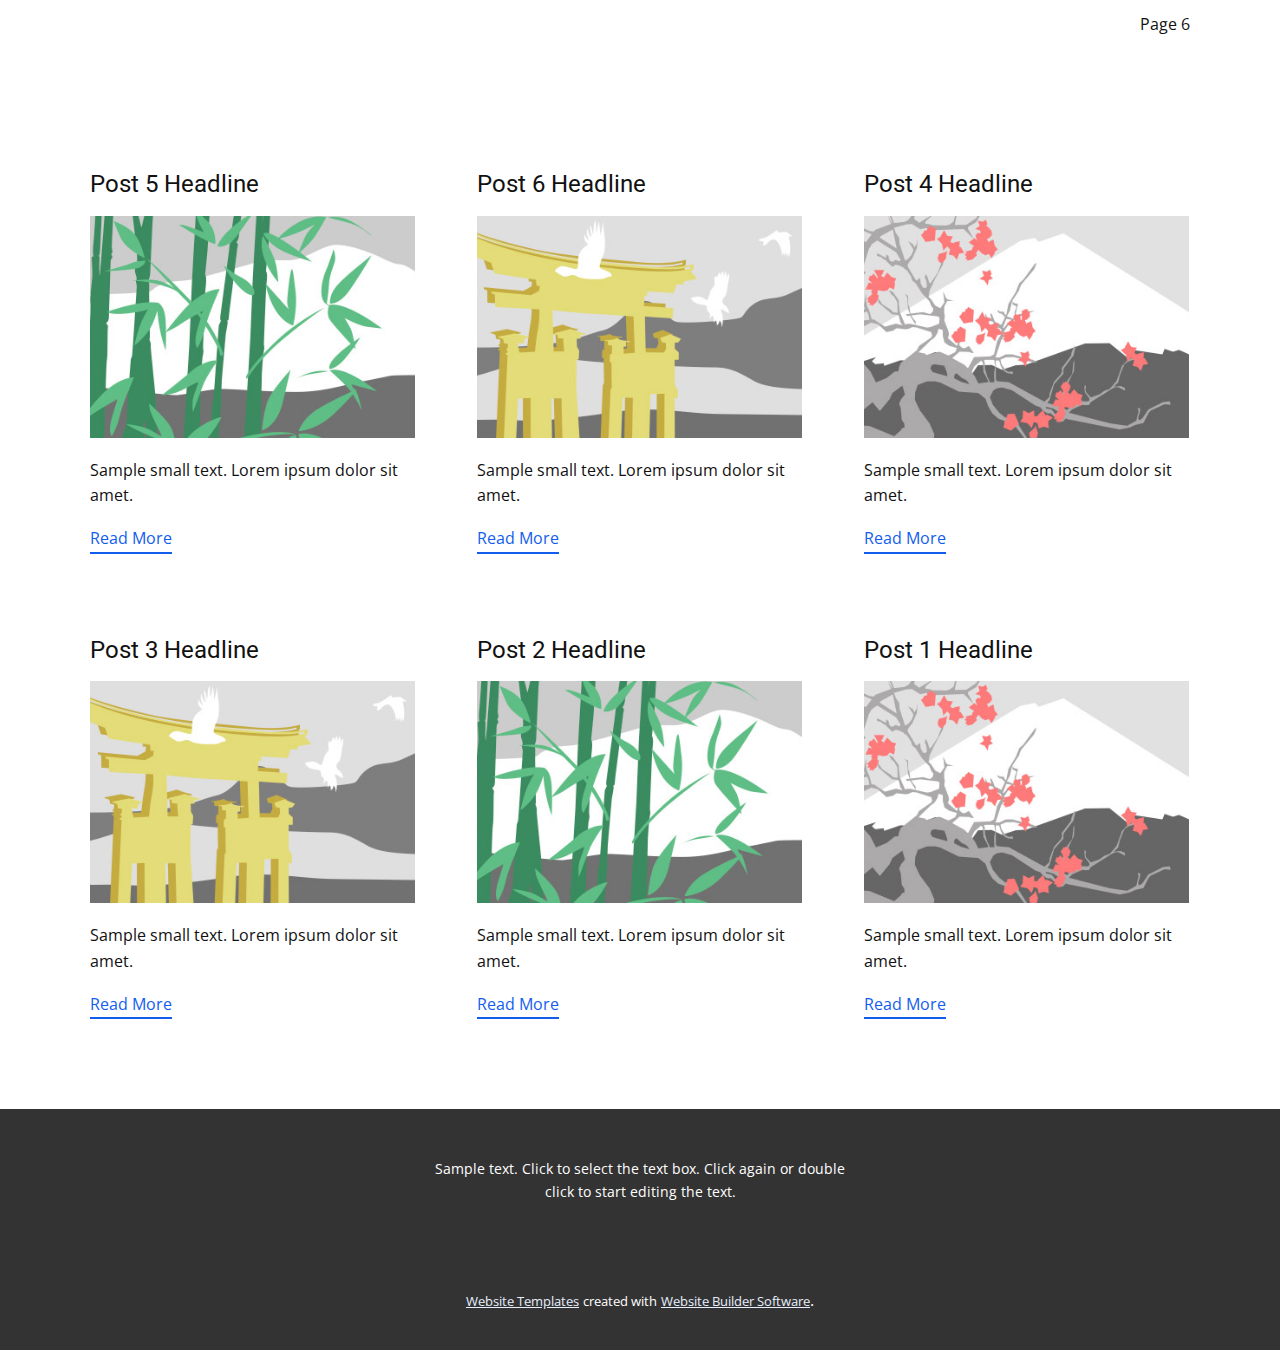
<file: blog/blog.html>
<!DOCTYPE html>
<html style="font-size: 16px;" lang="en"><head>
    <meta name="viewport" content="width=device-width, initial-scale=1.0">
    <meta charset="utf-8">
    <meta name="keywords" content="">
    <meta name="description" content="">
    <title>Blog Template</title>
    <link rel="stylesheet" href="../nicepage.css" media="screen">
<link rel="stylesheet" href="../Blog-Template.css" media="screen">
    <script class="u-script" type="text/javascript" src="../jquery-1.9.1.min.js" defer=""></script>
    <script class="u-script" type="text/javascript" src="../nicepage.js" defer=""></script>
    <meta name="generator" content="Nicepage 5.4.1, nicepage.com">
    <link id="u-theme-google-font" rel="stylesheet" href="https://fonts.googleapis.com/css?family=Roboto:100,100i,300,300i,400,400i,500,500i,700,700i,900,900i|Open+Sans:300,300i,400,400i,500,500i,600,600i,700,700i,800,800i">
    
    
    <script type="application/ld+json">{
		"@context": "http://schema.org",
		"@type": "Organization",
		"name": "",
		"logo": "images/default-logo.png"
}</script>
    <meta name="theme-color" content="#135dee">
  <meta data-intl-tel-input-cdn-path="intlTelInput/"></head>
  <body class="u-body u-xl-mode" data-lang="en"><header class="u-clearfix u-header u-header" id="sec-453f"><div class="u-clearfix u-sheet u-valign-middle u-sheet-1">
        <a href="https://nicepage.com" class="u-image u-logo u-image-1">
          <img src="../images/default-logo.png" class="u-logo-image u-logo-image-1">
        </a>
        <nav class="u-menu u-menu-dropdown u-offcanvas u-menu-1">
          <div class="menu-collapse" style="font-size: 1rem; letter-spacing: 0px;">
            <a class="u-button-style u-custom-left-right-menu-spacing u-custom-padding-bottom u-custom-top-bottom-menu-spacing u-nav-link u-text-active-palette-1-base u-text-hover-palette-2-base" href="#">
              <svg class="u-svg-link" viewBox="0 0 24 24"><use xlink:href="#menu-hamburger"></use></svg>
              <svg class="u-svg-content" version="1.1" id="menu-hamburger" viewBox="0 0 16 16" x="0px" y="0px" xmlns:xlink="http://www.w3.org/1999/xlink" xmlns="http://www.w3.org/2000/svg"><g><rect y="1" width="16" height="2"></rect><rect y="7" width="16" height="2"></rect><rect y="13" width="16" height="2"></rect>
</g></svg>
            </a>
          </div>
          <div class="u-nav-container">
            <ul class="u-nav u-unstyled u-nav-1"><li class="u-nav-item"><a class="u-button-style u-nav-link u-text-active-palette-1-base u-text-hover-palette-2-base" href="../Page-6.html" style="padding: 10px 20px;">Page 6</a>
</li></ul>
          </div>
          <div class="u-nav-container-collapse">
            <div class="u-black u-container-style u-inner-container-layout u-opacity u-opacity-95 u-sidenav">
              <div class="u-inner-container-layout u-sidenav-overflow">
                <div class="u-menu-close"></div>
                <ul class="u-align-center u-nav u-popupmenu-items u-unstyled u-nav-2"><li class="u-nav-item"><a class="u-button-style u-nav-link" href="../Page-6.html">Page 6</a>
</li></ul>
              </div>
            </div>
            <div class="u-black u-menu-overlay u-opacity u-opacity-70"></div>
          </div>
          <style class="darkreader darkreader--sync" media="screen"></style>
          <style class="darkreader darkreader--sync" media="screen"></style>
          <style class="darkreader darkreader--sync" media="screen"></style>
        </nav>
      </div><style class="darkreader darkreader--sync" media="screen"></style><style class="darkreader darkreader--sync" media="screen"></style><style class="darkreader darkreader--sync" media="screen"></style><style class="darkreader darkreader--sync" media="screen"></style><style class="darkreader darkreader--sync" media="screen"></style></header>
    <section class="u-clearfix u-section-1" id="sec-1438">
      <div class="u-clearfix u-sheet u-valign-middle u-sheet-1"><!--blog--><!--blog_options_json--><!--{"type":"Recent","source":"","tags":"","count":""}--><!--/blog_options_json-->
        <div class="u-blog u-expanded-width u-repeater u-repeater-1"><!--blog_post-->
          <div class="u-blog-post u-container-style u-repeater-item u-white u-repeater-item-1">
            <div class="u-container-layout u-similar-container u-valign-top u-container-layout-1"><!--blog_post_header-->
              <h4 class="u-blog-control u-text u-text-1">
                <a class="u-post-header-link" href="../blog/post-4.html">Post 5 Headline</a>
              </h4><!--/blog_post_header--><!--blog_post_image-->
              <a class="u-post-header-link" href="../blog/post-4.html"><img alt="" class="u-blog-control u-expanded-width u-image u-image-default u-image-1" src="../images/68f64b9d.jpeg"></a><!--/blog_post_image--><!--blog_post_content-->
              <div class="u-blog-control u-post-content u-text u-text-2 fr-view">Sample small text. Lorem ipsum dolor sit amet.</div><!--/blog_post_content--><!--blog_post_readmore-->
              <a href="../blog/post-4.html" class="u-blog-control u-border-2 u-border-palette-1-base u-btn u-btn-rectangle u-button-style u-none u-btn-1"><!--blog_post_readmore_content--><!--options_json--><!--{"content":"","defaultValue":"Read More"}--><!--/options_json-->Read More<!--/blog_post_readmore_content--></a><!--/blog_post_readmore-->
            </div>
          </div><div class="u-blog-post u-container-style u-repeater-item u-video-cover u-white">
            <div class="u-container-layout u-similar-container u-valign-top u-container-layout-2"><!--blog_post_header-->
              <h4 class="u-blog-control u-text u-text-3">
                <a class="u-post-header-link" href="../blog/post-5.html">Post 6 Headline</a>
              </h4><!--/blog_post_header--><!--blog_post_image-->
              <a class="u-post-header-link" href="../blog/post-5.html"><img alt="" class="u-blog-control u-expanded-width u-image u-image-default u-image-2" src="../images/8ad73f3c.jpeg"></a><!--/blog_post_image--><!--blog_post_content-->
              <div class="u-blog-control u-post-content u-text u-text-4 fr-view">Sample small text. Lorem ipsum dolor sit amet.</div><!--/blog_post_content--><!--blog_post_readmore-->
              <a href="../blog/post-5.html" class="u-blog-control u-border-2 u-border-palette-1-base u-btn u-btn-rectangle u-button-style u-none u-btn-2"><!--blog_post_readmore_content--><!--options_json--><!--{"content":"","defaultValue":"Read More"}--><!--/options_json-->Read More<!--/blog_post_readmore_content--></a><!--/blog_post_readmore-->
            </div>
          </div><div class="u-blog-post u-container-style u-repeater-item u-video-cover u-white">
            <div class="u-container-layout u-similar-container u-valign-top u-container-layout-3"><!--blog_post_header-->
              <h4 class="u-blog-control u-text u-text-5">
                <a class="u-post-header-link" href="../blog/post-3.html">Post 4 Headline</a>
              </h4><!--/blog_post_header--><!--blog_post_image-->
              <a class="u-post-header-link" href="../blog/post-3.html"><img alt="" class="u-blog-control u-expanded-width u-image u-image-default u-image-3" src="../images/0fd3416c.jpeg"></a><!--/blog_post_image--><!--blog_post_content-->
              <div class="u-blog-control u-post-content u-text u-text-6 fr-view">Sample small text. Lorem ipsum dolor sit amet.</div><!--/blog_post_content--><!--blog_post_readmore-->
              <a href="../blog/post-3.html" class="u-blog-control u-border-2 u-border-palette-1-base u-btn u-btn-rectangle u-button-style u-none u-btn-3"><!--blog_post_readmore_content--><!--options_json--><!--{"content":"","defaultValue":"Read More"}--><!--/options_json-->Read More<!--/blog_post_readmore_content--></a><!--/blog_post_readmore-->
            </div>
          </div><div class="u-blog-post u-container-style u-repeater-item u-white u-repeater-item-1">
            <div class="u-container-layout u-similar-container u-valign-top u-container-layout-1"><!--blog_post_header-->
              <h4 class="u-blog-control u-text u-text-1">
                <a class="u-post-header-link" href="../blog/post-2.html">Post 3 Headline</a>
              </h4><!--/blog_post_header--><!--blog_post_image-->
              <a class="u-post-header-link" href="../blog/post-2.html"><img alt="" class="u-blog-control u-expanded-width u-image u-image-default u-image-1" src="../images/8ad73f3c.jpeg"></a><!--/blog_post_image--><!--blog_post_content-->
              <div class="u-blog-control u-post-content u-text u-text-2 fr-view">Sample small text. Lorem ipsum dolor sit amet.</div><!--/blog_post_content--><!--blog_post_readmore-->
              <a href="../blog/post-2.html" class="u-blog-control u-border-2 u-border-palette-1-base u-btn u-btn-rectangle u-button-style u-none u-btn-1"><!--blog_post_readmore_content--><!--options_json--><!--{"content":"","defaultValue":"Read More"}--><!--/options_json-->Read More<!--/blog_post_readmore_content--></a><!--/blog_post_readmore-->
            </div>
          </div><div class="u-blog-post u-container-style u-repeater-item u-video-cover u-white">
            <div class="u-container-layout u-similar-container u-valign-top u-container-layout-2"><!--blog_post_header-->
              <h4 class="u-blog-control u-text u-text-3">
                <a class="u-post-header-link" href="../blog/post-1.html">Post 2 Headline</a>
              </h4><!--/blog_post_header--><!--blog_post_image-->
              <a class="u-post-header-link" href="../blog/post-1.html"><img alt="" class="u-blog-control u-expanded-width u-image u-image-default u-image-2" src="../images/68f64b9d.jpeg"></a><!--/blog_post_image--><!--blog_post_content-->
              <div class="u-blog-control u-post-content u-text u-text-4 fr-view">Sample small text. Lorem ipsum dolor sit amet.</div><!--/blog_post_content--><!--blog_post_readmore-->
              <a href="../blog/post-1.html" class="u-blog-control u-border-2 u-border-palette-1-base u-btn u-btn-rectangle u-button-style u-none u-btn-2"><!--blog_post_readmore_content--><!--options_json--><!--{"content":"","defaultValue":"Read More"}--><!--/options_json-->Read More<!--/blog_post_readmore_content--></a><!--/blog_post_readmore-->
            </div>
          </div><div class="u-blog-post u-container-style u-repeater-item u-video-cover u-white">
            <div class="u-container-layout u-similar-container u-valign-top u-container-layout-3"><!--blog_post_header-->
              <h4 class="u-blog-control u-text u-text-5">
                <a class="u-post-header-link" href="../blog/post.html">Post 1 Headline</a>
              </h4><!--/blog_post_header--><!--blog_post_image-->
              <a class="u-post-header-link" href="../blog/post.html"><img alt="" class="u-blog-control u-expanded-width u-image u-image-default u-image-3" src="../images/0fd3416c.jpeg"></a><!--/blog_post_image--><!--blog_post_content-->
              <div class="u-blog-control u-post-content u-text u-text-6 fr-view">Sample small text. Lorem ipsum dolor sit amet.</div><!--/blog_post_content--><!--blog_post_readmore-->
              <a href="../blog/post.html" class="u-blog-control u-border-2 u-border-palette-1-base u-btn u-btn-rectangle u-button-style u-none u-btn-3"><!--blog_post_readmore_content--><!--options_json--><!--{"content":"","defaultValue":"Read More"}--><!--/options_json-->Read More<!--/blog_post_readmore_content--></a><!--/blog_post_readmore-->
            </div>
          </div><!--/blog_post--><!--blog_post-->
          <!--/blog_post--><!--blog_post-->
          <!--/blog_post-->
        </div><!--/blog-->
      </div>
    </section>
    
    
    <footer class="u-align-center u-clearfix u-footer u-grey-80 u-footer" id="sec-1c70"><div class="u-clearfix u-sheet u-sheet-1">
        <p class="u-small-text u-text u-text-variant u-text-1">Sample text. Click to select the text box. Click again or double click to start editing the text.</p>
      </div><style class="darkreader darkreader--sync" media="screen"></style><style class="darkreader darkreader--sync" media="screen"></style><style class="darkreader darkreader--sync" media="screen"></style><style class="darkreader darkreader--sync" media="screen"></style><style class="darkreader darkreader--sync" media="screen"></style></footer>
    <section class="u-backlink u-clearfix u-grey-80">
      <a class="u-link" href="https://nicepage.com/website-templates" target="_blank">
        <span>Website Templates</span>
      </a>
      <p class="u-text">
        <span>created with</span>
      </p>
      <a class="u-link" href="" target="_blank">
        <span>Website Builder Software</span>
      </a>. 
    </section>
  
</body></html>
</file>
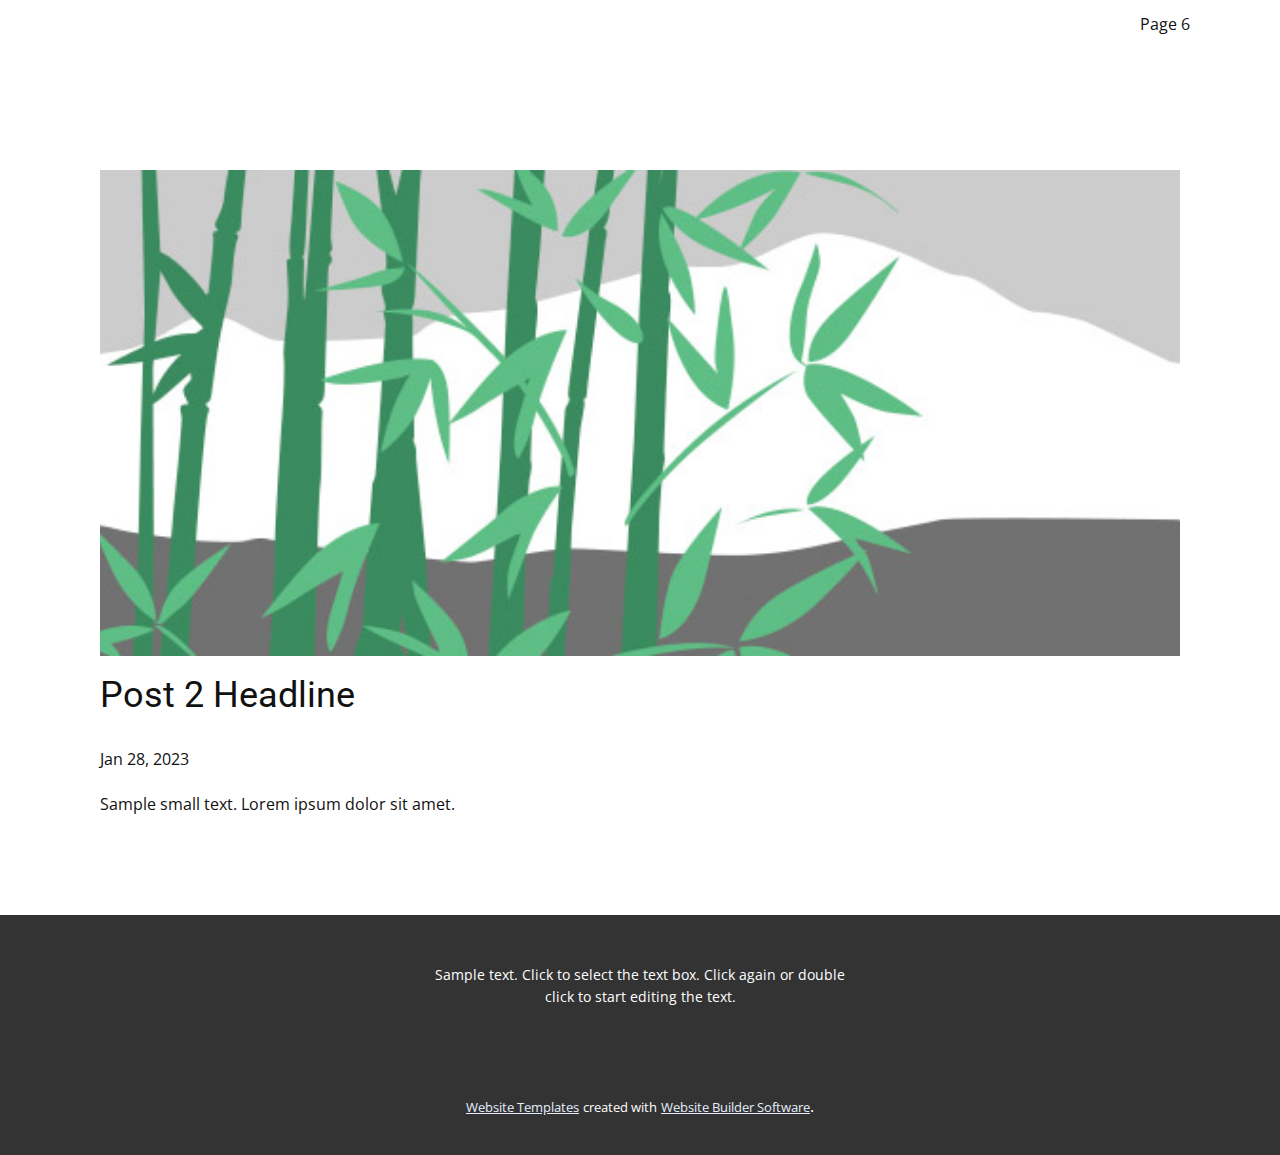
<file: blog/post-1.html>
<!DOCTYPE html>
<html style="font-size: 16px;" lang="en"><head>
    <meta name="viewport" content="width=device-width, initial-scale=1.0">
    <meta charset="utf-8">
    <meta name="keywords" content="Post 1 Headline">
    <meta name="description" content="">
    <title>Post 2 Headline</title>
    <link rel="stylesheet" href="../nicepage.css" media="screen">
<link rel="stylesheet" href="../Post-Template.css" media="screen">
    <script class="u-script" type="text/javascript" src="../jquery-1.9.1.min.js" defer=""></script>
    <script class="u-script" type="text/javascript" src="../nicepage.js" defer=""></script>
    <meta name="generator" content="Nicepage 5.4.1, nicepage.com">
    <link id="u-theme-google-font" rel="stylesheet" href="https://fonts.googleapis.com/css?family=Roboto:100,100i,300,300i,400,400i,500,500i,700,700i,900,900i|Open+Sans:300,300i,400,400i,500,500i,600,600i,700,700i,800,800i">
    
    
    <script type="application/ld+json">{
		"@context": "http://schema.org",
		"@type": "Organization",
		"name": "",
		"logo": "images/default-logo.png"
}</script>
    <meta name="theme-color" content="#135dee">
  <meta data-intl-tel-input-cdn-path="intlTelInput/"></head>
  <body class="u-body u-xl-mode" data-lang="en"><header class="u-clearfix u-header u-header" id="sec-453f"><div class="u-clearfix u-sheet u-valign-middle u-sheet-1">
        <a href="https://nicepage.com" class="u-image u-logo u-image-1">
          <img src="../images/default-logo.png" class="u-logo-image u-logo-image-1">
        </a>
        <nav class="u-menu u-menu-dropdown u-offcanvas u-menu-1">
          <div class="menu-collapse" style="font-size: 1rem; letter-spacing: 0px;">
            <a class="u-button-style u-custom-left-right-menu-spacing u-custom-padding-bottom u-custom-top-bottom-menu-spacing u-nav-link u-text-active-palette-1-base u-text-hover-palette-2-base" href="#">
              <svg class="u-svg-link" viewBox="0 0 24 24"><use xlink:href="#menu-hamburger"></use></svg>
              <svg class="u-svg-content" version="1.1" id="menu-hamburger" viewBox="0 0 16 16" x="0px" y="0px" xmlns:xlink="http://www.w3.org/1999/xlink" xmlns="http://www.w3.org/2000/svg"><g><rect y="1" width="16" height="2"></rect><rect y="7" width="16" height="2"></rect><rect y="13" width="16" height="2"></rect>
</g></svg>
            </a>
          </div>
          <div class="u-nav-container">
            <ul class="u-nav u-unstyled u-nav-1"><li class="u-nav-item"><a class="u-button-style u-nav-link u-text-active-palette-1-base u-text-hover-palette-2-base" href="../Page-6.html" style="padding: 10px 20px;">Page 6</a>
</li></ul>
          </div>
          <div class="u-nav-container-collapse">
            <div class="u-black u-container-style u-inner-container-layout u-opacity u-opacity-95 u-sidenav">
              <div class="u-inner-container-layout u-sidenav-overflow">
                <div class="u-menu-close"></div>
                <ul class="u-align-center u-nav u-popupmenu-items u-unstyled u-nav-2"><li class="u-nav-item"><a class="u-button-style u-nav-link" href="../Page-6.html">Page 6</a>
</li></ul>
              </div>
            </div>
            <div class="u-black u-menu-overlay u-opacity u-opacity-70"></div>
          </div>
          <style class="darkreader darkreader--sync" media="screen"></style>
          <style class="darkreader darkreader--sync" media="screen"></style>
          <style class="darkreader darkreader--sync" media="screen"></style>
        </nav>
      </div><style class="darkreader darkreader--sync" media="screen"></style><style class="darkreader darkreader--sync" media="screen"></style><style class="darkreader darkreader--sync" media="screen"></style><style class="darkreader darkreader--sync" media="screen"></style><style class="darkreader darkreader--sync" media="screen"></style></header>
    <section class="u-align-center u-clearfix u-section-1" id="sec-79d2">
      <div class="u-clearfix u-sheet u-valign-middle-md u-valign-middle-sm u-valign-middle-xs u-sheet-1"><!--post_details--><!--post_details_options_json--><!--{"source":""}--><!--/post_details_options_json--><!--blog_post-->
        <div class="u-container-style u-expanded-width u-post-details u-post-details-1">
          <div class="u-container-layout u-valign-middle u-container-layout-1"><!--blog_post_image-->
            <img alt="" class="u-blog-control u-expanded-width u-image u-image-default u-image-1" src="../images/68f64b9d.jpeg"><!--/blog_post_image--><!--blog_post_header-->
            <h2 class="u-blog-control u-text u-text-1">Post 2 Headline</h2><!--/blog_post_header--><!--blog_post_metadata-->
            <div class="u-blog-control u-metadata u-metadata-1"><!--blog_post_metadata_date-->
              <span class="u-meta-date u-meta-icon">Jan 28, 2023</span><!--/blog_post_metadata_date--><!--blog_post_metadata_category-->
              <!--/blog_post_metadata_category--><!--blog_post_metadata_comments-->
              <!--/blog_post_metadata_comments-->
            </div><!--/blog_post_metadata--><!--blog_post_content-->
            <div class="u-align-justify u-blog-control u-post-content u-text u-text-2 fr-view">
  Sample small text. Lorem ipsum dolor sit amet.
  </div><!--/blog_post_content-->
          </div>
        </div><!--/blog_post--><!--/post_details-->
      </div>
    </section>
    
    
    <footer class="u-align-center u-clearfix u-footer u-grey-80 u-footer" id="sec-1c70"><div class="u-clearfix u-sheet u-sheet-1">
        <p class="u-small-text u-text u-text-variant u-text-1">Sample text. Click to select the text box. Click again or double click to start editing the text.</p>
      </div><style class="darkreader darkreader--sync" media="screen"></style><style class="darkreader darkreader--sync" media="screen"></style><style class="darkreader darkreader--sync" media="screen"></style><style class="darkreader darkreader--sync" media="screen"></style><style class="darkreader darkreader--sync" media="screen"></style></footer>
    <section class="u-backlink u-clearfix u-grey-80">
      <a class="u-link" href="https://nicepage.com/website-templates" target="_blank">
        <span>Website Templates</span>
      </a>
      <p class="u-text">
        <span>created with</span>
      </p>
      <a class="u-link" href="" target="_blank">
        <span>Website Builder Software</span>
      </a>. 
    </section>
  
</body></html>
</file>
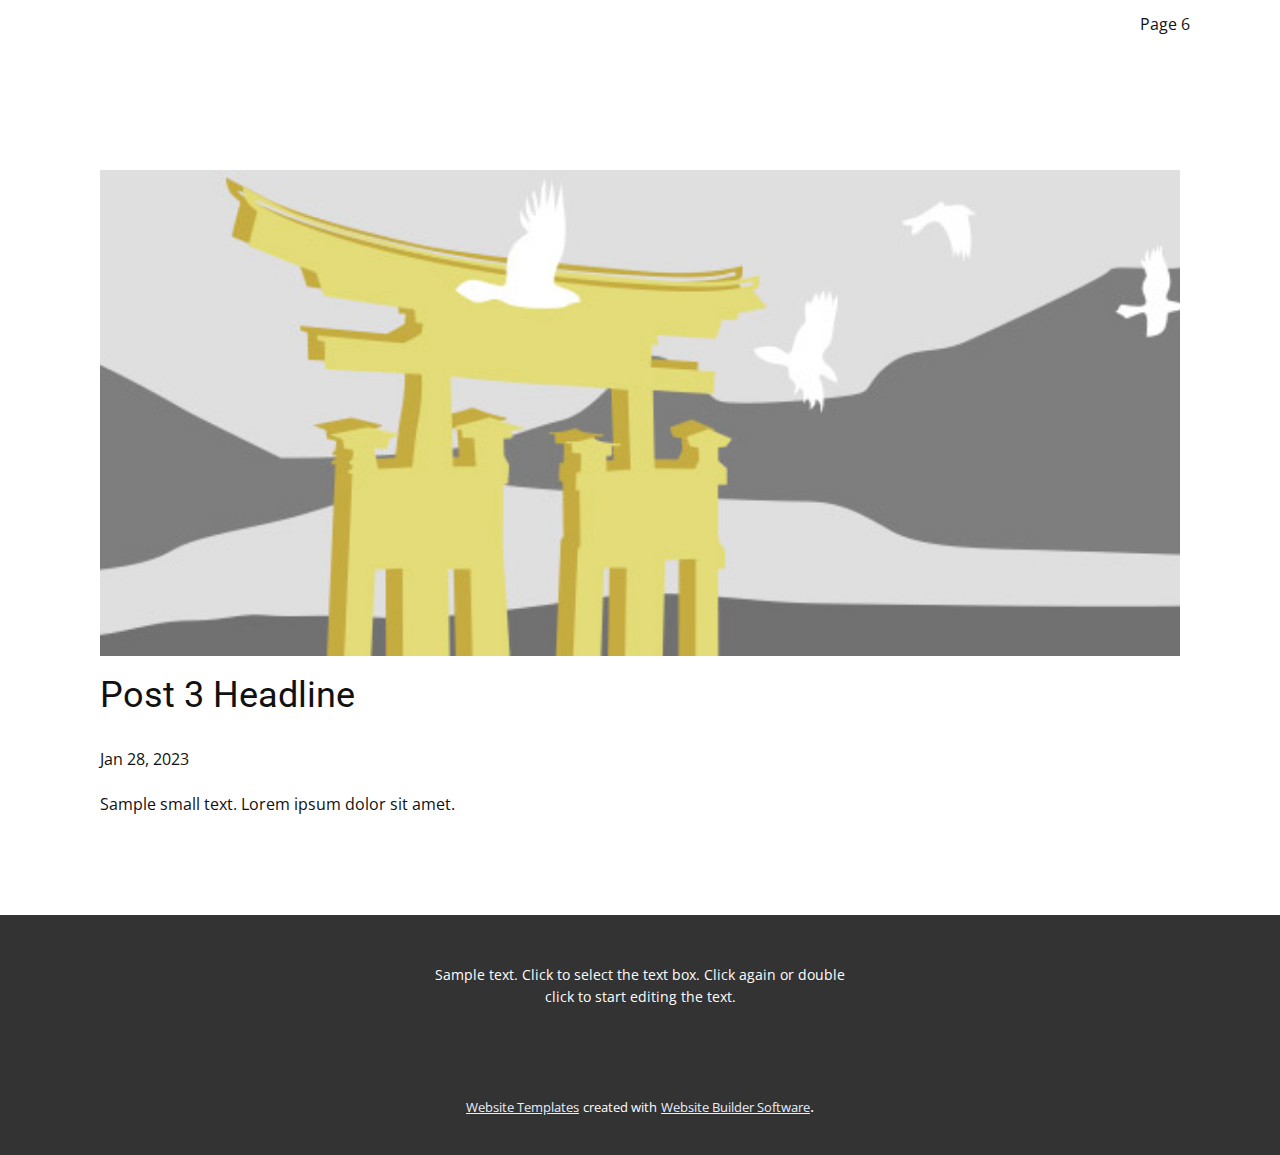
<file: blog/post-2.html>
<!DOCTYPE html>
<html style="font-size: 16px;" lang="en"><head>
    <meta name="viewport" content="width=device-width, initial-scale=1.0">
    <meta charset="utf-8">
    <meta name="keywords" content="Post 1 Headline">
    <meta name="description" content="">
    <title>Post 3 Headline</title>
    <link rel="stylesheet" href="../nicepage.css" media="screen">
<link rel="stylesheet" href="../Post-Template.css" media="screen">
    <script class="u-script" type="text/javascript" src="../jquery-1.9.1.min.js" defer=""></script>
    <script class="u-script" type="text/javascript" src="../nicepage.js" defer=""></script>
    <meta name="generator" content="Nicepage 5.4.1, nicepage.com">
    <link id="u-theme-google-font" rel="stylesheet" href="https://fonts.googleapis.com/css?family=Roboto:100,100i,300,300i,400,400i,500,500i,700,700i,900,900i|Open+Sans:300,300i,400,400i,500,500i,600,600i,700,700i,800,800i">
    
    
    <script type="application/ld+json">{
		"@context": "http://schema.org",
		"@type": "Organization",
		"name": "",
		"logo": "images/default-logo.png"
}</script>
    <meta name="theme-color" content="#135dee">
  <meta data-intl-tel-input-cdn-path="intlTelInput/"></head>
  <body class="u-body u-xl-mode" data-lang="en"><header class="u-clearfix u-header u-header" id="sec-453f"><div class="u-clearfix u-sheet u-valign-middle u-sheet-1">
        <a href="https://nicepage.com" class="u-image u-logo u-image-1">
          <img src="../images/default-logo.png" class="u-logo-image u-logo-image-1">
        </a>
        <nav class="u-menu u-menu-dropdown u-offcanvas u-menu-1">
          <div class="menu-collapse" style="font-size: 1rem; letter-spacing: 0px;">
            <a class="u-button-style u-custom-left-right-menu-spacing u-custom-padding-bottom u-custom-top-bottom-menu-spacing u-nav-link u-text-active-palette-1-base u-text-hover-palette-2-base" href="#">
              <svg class="u-svg-link" viewBox="0 0 24 24"><use xlink:href="#menu-hamburger"></use></svg>
              <svg class="u-svg-content" version="1.1" id="menu-hamburger" viewBox="0 0 16 16" x="0px" y="0px" xmlns:xlink="http://www.w3.org/1999/xlink" xmlns="http://www.w3.org/2000/svg"><g><rect y="1" width="16" height="2"></rect><rect y="7" width="16" height="2"></rect><rect y="13" width="16" height="2"></rect>
</g></svg>
            </a>
          </div>
          <div class="u-nav-container">
            <ul class="u-nav u-unstyled u-nav-1"><li class="u-nav-item"><a class="u-button-style u-nav-link u-text-active-palette-1-base u-text-hover-palette-2-base" href="../Page-6.html" style="padding: 10px 20px;">Page 6</a>
</li></ul>
          </div>
          <div class="u-nav-container-collapse">
            <div class="u-black u-container-style u-inner-container-layout u-opacity u-opacity-95 u-sidenav">
              <div class="u-inner-container-layout u-sidenav-overflow">
                <div class="u-menu-close"></div>
                <ul class="u-align-center u-nav u-popupmenu-items u-unstyled u-nav-2"><li class="u-nav-item"><a class="u-button-style u-nav-link" href="../Page-6.html">Page 6</a>
</li></ul>
              </div>
            </div>
            <div class="u-black u-menu-overlay u-opacity u-opacity-70"></div>
          </div>
          <style class="darkreader darkreader--sync" media="screen"></style>
          <style class="darkreader darkreader--sync" media="screen"></style>
          <style class="darkreader darkreader--sync" media="screen"></style>
        </nav>
      </div><style class="darkreader darkreader--sync" media="screen"></style><style class="darkreader darkreader--sync" media="screen"></style><style class="darkreader darkreader--sync" media="screen"></style><style class="darkreader darkreader--sync" media="screen"></style><style class="darkreader darkreader--sync" media="screen"></style></header>
    <section class="u-align-center u-clearfix u-section-1" id="sec-79d2">
      <div class="u-clearfix u-sheet u-valign-middle-md u-valign-middle-sm u-valign-middle-xs u-sheet-1"><!--post_details--><!--post_details_options_json--><!--{"source":""}--><!--/post_details_options_json--><!--blog_post-->
        <div class="u-container-style u-expanded-width u-post-details u-post-details-1">
          <div class="u-container-layout u-valign-middle u-container-layout-1"><!--blog_post_image-->
            <img alt="" class="u-blog-control u-expanded-width u-image u-image-default u-image-1" src="../images/8ad73f3c.jpeg"><!--/blog_post_image--><!--blog_post_header-->
            <h2 class="u-blog-control u-text u-text-1">Post 3 Headline</h2><!--/blog_post_header--><!--blog_post_metadata-->
            <div class="u-blog-control u-metadata u-metadata-1"><!--blog_post_metadata_date-->
              <span class="u-meta-date u-meta-icon">Jan 28, 2023</span><!--/blog_post_metadata_date--><!--blog_post_metadata_category-->
              <!--/blog_post_metadata_category--><!--blog_post_metadata_comments-->
              <!--/blog_post_metadata_comments-->
            </div><!--/blog_post_metadata--><!--blog_post_content-->
            <div class="u-align-justify u-blog-control u-post-content u-text u-text-2 fr-view">
  Sample small text. Lorem ipsum dolor sit amet.
  </div><!--/blog_post_content-->
          </div>
        </div><!--/blog_post--><!--/post_details-->
      </div>
    </section>
    
    
    <footer class="u-align-center u-clearfix u-footer u-grey-80 u-footer" id="sec-1c70"><div class="u-clearfix u-sheet u-sheet-1">
        <p class="u-small-text u-text u-text-variant u-text-1">Sample text. Click to select the text box. Click again or double click to start editing the text.</p>
      </div><style class="darkreader darkreader--sync" media="screen"></style><style class="darkreader darkreader--sync" media="screen"></style><style class="darkreader darkreader--sync" media="screen"></style><style class="darkreader darkreader--sync" media="screen"></style><style class="darkreader darkreader--sync" media="screen"></style></footer>
    <section class="u-backlink u-clearfix u-grey-80">
      <a class="u-link" href="https://nicepage.com/website-templates" target="_blank">
        <span>Website Templates</span>
      </a>
      <p class="u-text">
        <span>created with</span>
      </p>
      <a class="u-link" href="" target="_blank">
        <span>Website Builder Software</span>
      </a>. 
    </section>
  
</body></html>
</file>
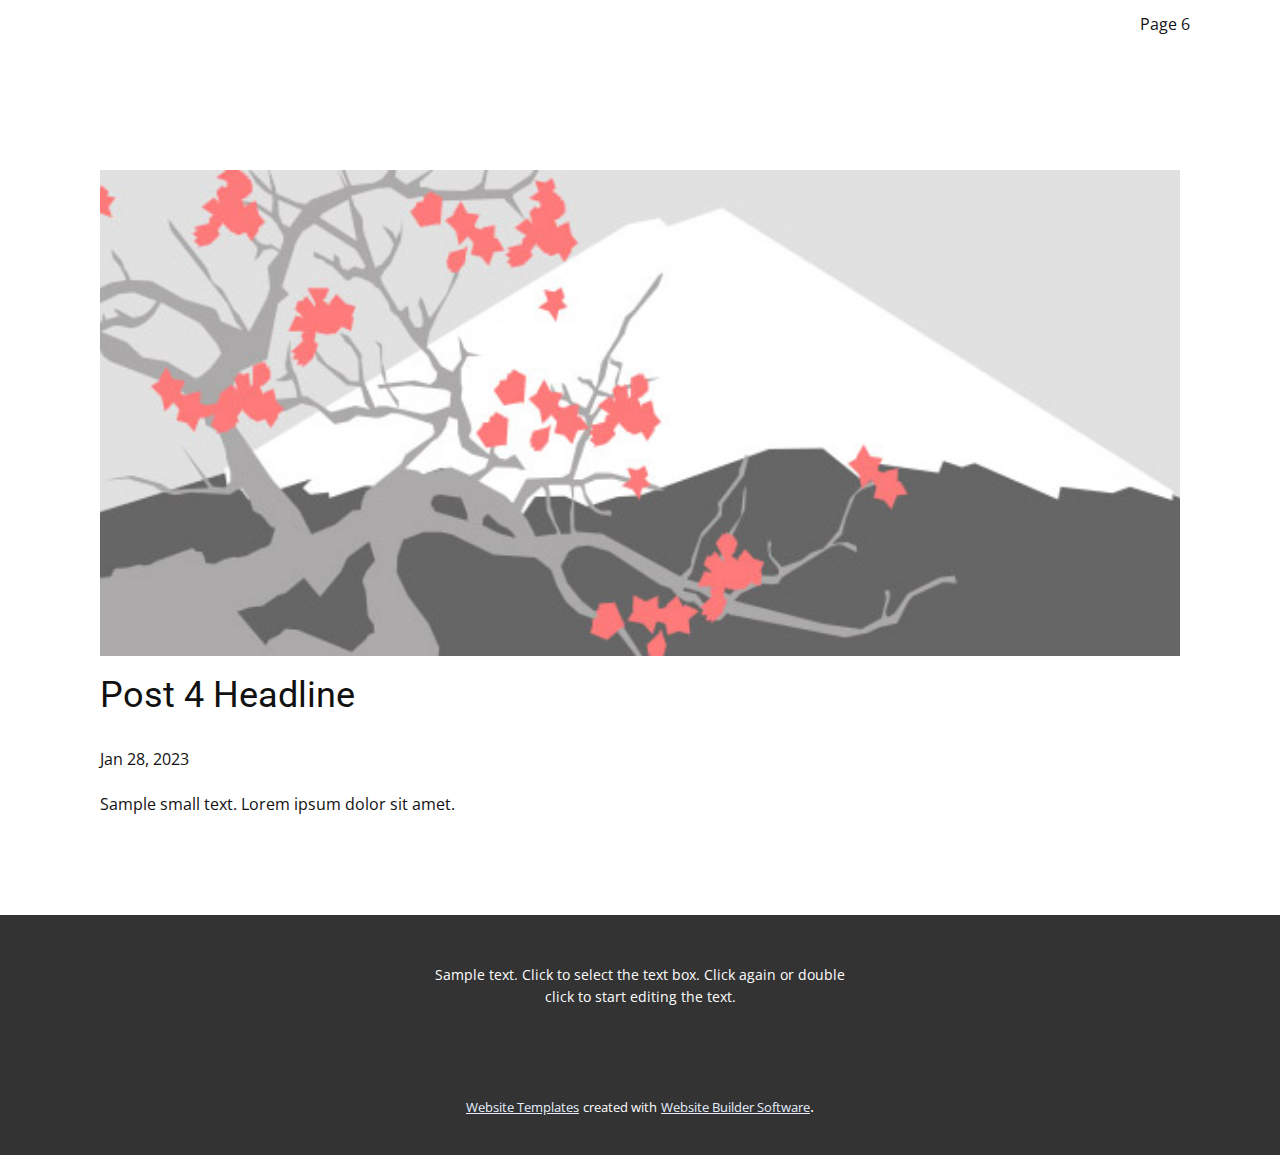
<file: blog/post-3.html>
<!DOCTYPE html>
<html style="font-size: 16px;" lang="en"><head>
    <meta name="viewport" content="width=device-width, initial-scale=1.0">
    <meta charset="utf-8">
    <meta name="keywords" content="Post 1 Headline">
    <meta name="description" content="">
    <title>Post 4 Headline</title>
    <link rel="stylesheet" href="../nicepage.css" media="screen">
<link rel="stylesheet" href="../Post-Template.css" media="screen">
    <script class="u-script" type="text/javascript" src="../jquery-1.9.1.min.js" defer=""></script>
    <script class="u-script" type="text/javascript" src="../nicepage.js" defer=""></script>
    <meta name="generator" content="Nicepage 5.4.1, nicepage.com">
    <link id="u-theme-google-font" rel="stylesheet" href="https://fonts.googleapis.com/css?family=Roboto:100,100i,300,300i,400,400i,500,500i,700,700i,900,900i|Open+Sans:300,300i,400,400i,500,500i,600,600i,700,700i,800,800i">
    
    
    <script type="application/ld+json">{
		"@context": "http://schema.org",
		"@type": "Organization",
		"name": "",
		"logo": "images/default-logo.png"
}</script>
    <meta name="theme-color" content="#135dee">
  <meta data-intl-tel-input-cdn-path="intlTelInput/"></head>
  <body class="u-body u-xl-mode" data-lang="en"><header class="u-clearfix u-header u-header" id="sec-453f"><div class="u-clearfix u-sheet u-valign-middle u-sheet-1">
        <a href="https://nicepage.com" class="u-image u-logo u-image-1">
          <img src="../images/default-logo.png" class="u-logo-image u-logo-image-1">
        </a>
        <nav class="u-menu u-menu-dropdown u-offcanvas u-menu-1">
          <div class="menu-collapse" style="font-size: 1rem; letter-spacing: 0px;">
            <a class="u-button-style u-custom-left-right-menu-spacing u-custom-padding-bottom u-custom-top-bottom-menu-spacing u-nav-link u-text-active-palette-1-base u-text-hover-palette-2-base" href="#">
              <svg class="u-svg-link" viewBox="0 0 24 24"><use xlink:href="#menu-hamburger"></use></svg>
              <svg class="u-svg-content" version="1.1" id="menu-hamburger" viewBox="0 0 16 16" x="0px" y="0px" xmlns:xlink="http://www.w3.org/1999/xlink" xmlns="http://www.w3.org/2000/svg"><g><rect y="1" width="16" height="2"></rect><rect y="7" width="16" height="2"></rect><rect y="13" width="16" height="2"></rect>
</g></svg>
            </a>
          </div>
          <div class="u-nav-container">
            <ul class="u-nav u-unstyled u-nav-1"><li class="u-nav-item"><a class="u-button-style u-nav-link u-text-active-palette-1-base u-text-hover-palette-2-base" href="../Page-6.html" style="padding: 10px 20px;">Page 6</a>
</li></ul>
          </div>
          <div class="u-nav-container-collapse">
            <div class="u-black u-container-style u-inner-container-layout u-opacity u-opacity-95 u-sidenav">
              <div class="u-inner-container-layout u-sidenav-overflow">
                <div class="u-menu-close"></div>
                <ul class="u-align-center u-nav u-popupmenu-items u-unstyled u-nav-2"><li class="u-nav-item"><a class="u-button-style u-nav-link" href="../Page-6.html">Page 6</a>
</li></ul>
              </div>
            </div>
            <div class="u-black u-menu-overlay u-opacity u-opacity-70"></div>
          </div>
          <style class="darkreader darkreader--sync" media="screen"></style>
          <style class="darkreader darkreader--sync" media="screen"></style>
          <style class="darkreader darkreader--sync" media="screen"></style>
        </nav>
      </div><style class="darkreader darkreader--sync" media="screen"></style><style class="darkreader darkreader--sync" media="screen"></style><style class="darkreader darkreader--sync" media="screen"></style><style class="darkreader darkreader--sync" media="screen"></style><style class="darkreader darkreader--sync" media="screen"></style></header>
    <section class="u-align-center u-clearfix u-section-1" id="sec-79d2">
      <div class="u-clearfix u-sheet u-valign-middle-md u-valign-middle-sm u-valign-middle-xs u-sheet-1"><!--post_details--><!--post_details_options_json--><!--{"source":""}--><!--/post_details_options_json--><!--blog_post-->
        <div class="u-container-style u-expanded-width u-post-details u-post-details-1">
          <div class="u-container-layout u-valign-middle u-container-layout-1"><!--blog_post_image-->
            <img alt="" class="u-blog-control u-expanded-width u-image u-image-default u-image-1" src="../images/0fd3416c.jpeg"><!--/blog_post_image--><!--blog_post_header-->
            <h2 class="u-blog-control u-text u-text-1">Post 4 Headline</h2><!--/blog_post_header--><!--blog_post_metadata-->
            <div class="u-blog-control u-metadata u-metadata-1"><!--blog_post_metadata_date-->
              <span class="u-meta-date u-meta-icon">Jan 28, 2023</span><!--/blog_post_metadata_date--><!--blog_post_metadata_category-->
              <!--/blog_post_metadata_category--><!--blog_post_metadata_comments-->
              <!--/blog_post_metadata_comments-->
            </div><!--/blog_post_metadata--><!--blog_post_content-->
            <div class="u-align-justify u-blog-control u-post-content u-text u-text-2 fr-view">
  Sample small text. Lorem ipsum dolor sit amet.
  </div><!--/blog_post_content-->
          </div>
        </div><!--/blog_post--><!--/post_details-->
      </div>
    </section>
    
    
    <footer class="u-align-center u-clearfix u-footer u-grey-80 u-footer" id="sec-1c70"><div class="u-clearfix u-sheet u-sheet-1">
        <p class="u-small-text u-text u-text-variant u-text-1">Sample text. Click to select the text box. Click again or double click to start editing the text.</p>
      </div><style class="darkreader darkreader--sync" media="screen"></style><style class="darkreader darkreader--sync" media="screen"></style><style class="darkreader darkreader--sync" media="screen"></style><style class="darkreader darkreader--sync" media="screen"></style><style class="darkreader darkreader--sync" media="screen"></style></footer>
    <section class="u-backlink u-clearfix u-grey-80">
      <a class="u-link" href="https://nicepage.com/website-templates" target="_blank">
        <span>Website Templates</span>
      </a>
      <p class="u-text">
        <span>created with</span>
      </p>
      <a class="u-link" href="" target="_blank">
        <span>Website Builder Software</span>
      </a>. 
    </section>
  
</body></html>
</file>
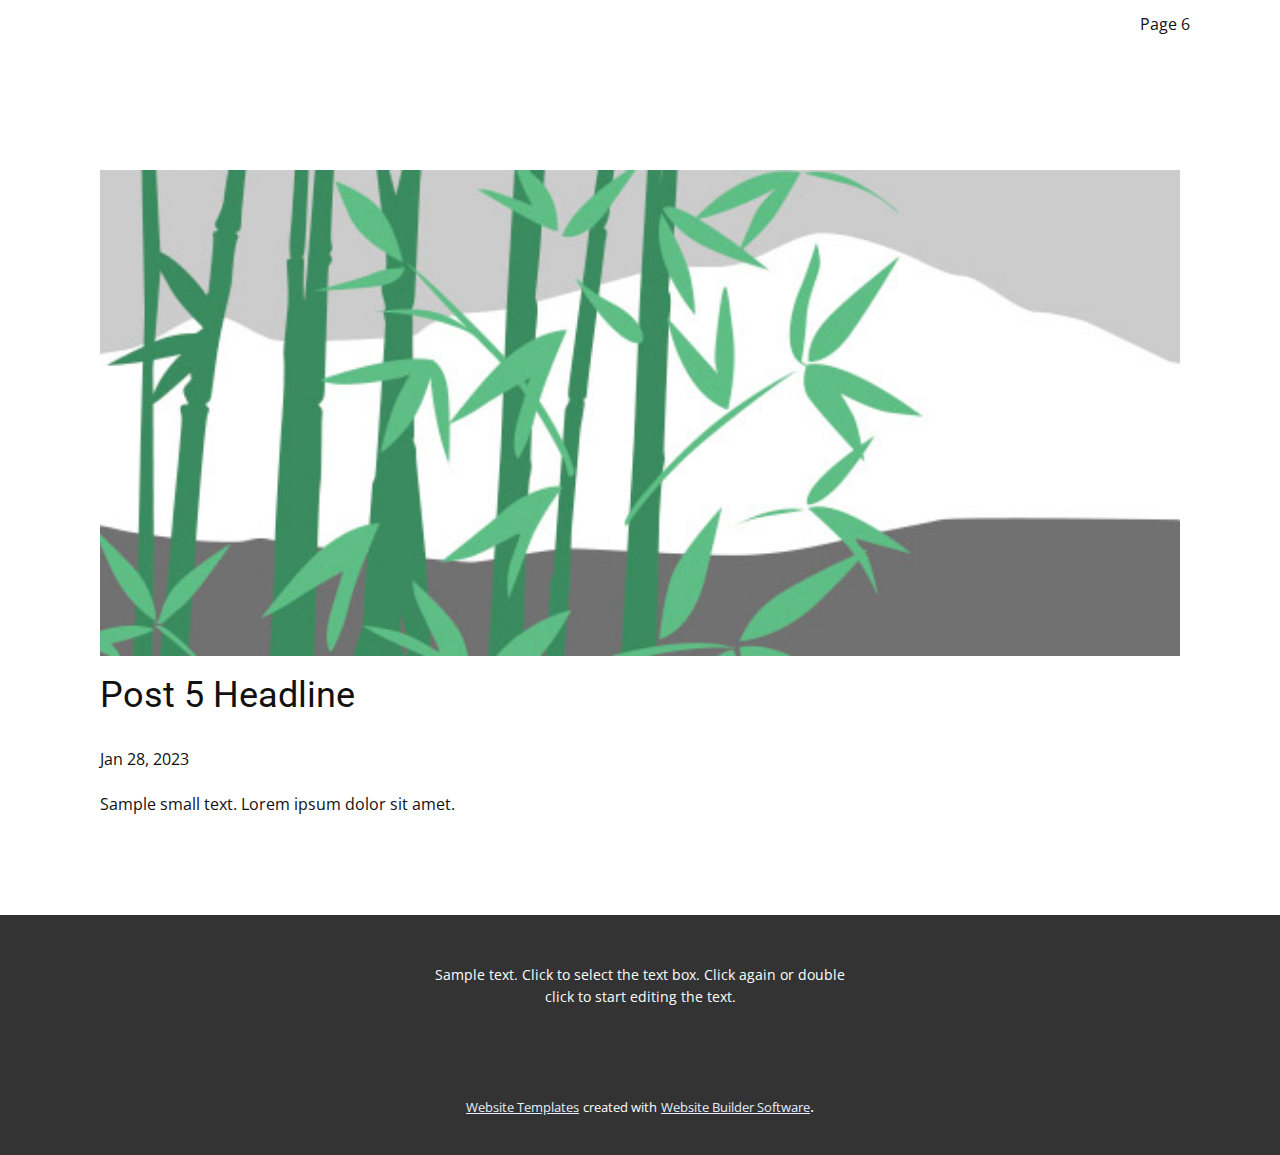
<file: blog/post-4.html>
<!DOCTYPE html>
<html style="font-size: 16px;" lang="en"><head>
    <meta name="viewport" content="width=device-width, initial-scale=1.0">
    <meta charset="utf-8">
    <meta name="keywords" content="Post 1 Headline">
    <meta name="description" content="">
    <title>Post 5 Headline</title>
    <link rel="stylesheet" href="../nicepage.css" media="screen">
<link rel="stylesheet" href="../Post-Template.css" media="screen">
    <script class="u-script" type="text/javascript" src="../jquery-1.9.1.min.js" defer=""></script>
    <script class="u-script" type="text/javascript" src="../nicepage.js" defer=""></script>
    <meta name="generator" content="Nicepage 5.4.1, nicepage.com">
    <link id="u-theme-google-font" rel="stylesheet" href="https://fonts.googleapis.com/css?family=Roboto:100,100i,300,300i,400,400i,500,500i,700,700i,900,900i|Open+Sans:300,300i,400,400i,500,500i,600,600i,700,700i,800,800i">
    
    
    <script type="application/ld+json">{
		"@context": "http://schema.org",
		"@type": "Organization",
		"name": "",
		"logo": "images/default-logo.png"
}</script>
    <meta name="theme-color" content="#135dee">
  <meta data-intl-tel-input-cdn-path="intlTelInput/"></head>
  <body class="u-body u-xl-mode" data-lang="en"><header class="u-clearfix u-header u-header" id="sec-453f"><div class="u-clearfix u-sheet u-valign-middle u-sheet-1">
        <a href="https://nicepage.com" class="u-image u-logo u-image-1">
          <img src="../images/default-logo.png" class="u-logo-image u-logo-image-1">
        </a>
        <nav class="u-menu u-menu-dropdown u-offcanvas u-menu-1">
          <div class="menu-collapse" style="font-size: 1rem; letter-spacing: 0px;">
            <a class="u-button-style u-custom-left-right-menu-spacing u-custom-padding-bottom u-custom-top-bottom-menu-spacing u-nav-link u-text-active-palette-1-base u-text-hover-palette-2-base" href="#">
              <svg class="u-svg-link" viewBox="0 0 24 24"><use xlink:href="#menu-hamburger"></use></svg>
              <svg class="u-svg-content" version="1.1" id="menu-hamburger" viewBox="0 0 16 16" x="0px" y="0px" xmlns:xlink="http://www.w3.org/1999/xlink" xmlns="http://www.w3.org/2000/svg"><g><rect y="1" width="16" height="2"></rect><rect y="7" width="16" height="2"></rect><rect y="13" width="16" height="2"></rect>
</g></svg>
            </a>
          </div>
          <div class="u-nav-container">
            <ul class="u-nav u-unstyled u-nav-1"><li class="u-nav-item"><a class="u-button-style u-nav-link u-text-active-palette-1-base u-text-hover-palette-2-base" href="../Page-6.html" style="padding: 10px 20px;">Page 6</a>
</li></ul>
          </div>
          <div class="u-nav-container-collapse">
            <div class="u-black u-container-style u-inner-container-layout u-opacity u-opacity-95 u-sidenav">
              <div class="u-inner-container-layout u-sidenav-overflow">
                <div class="u-menu-close"></div>
                <ul class="u-align-center u-nav u-popupmenu-items u-unstyled u-nav-2"><li class="u-nav-item"><a class="u-button-style u-nav-link" href="../Page-6.html">Page 6</a>
</li></ul>
              </div>
            </div>
            <div class="u-black u-menu-overlay u-opacity u-opacity-70"></div>
          </div>
          <style class="darkreader darkreader--sync" media="screen"></style>
          <style class="darkreader darkreader--sync" media="screen"></style>
          <style class="darkreader darkreader--sync" media="screen"></style>
        </nav>
      </div><style class="darkreader darkreader--sync" media="screen"></style><style class="darkreader darkreader--sync" media="screen"></style><style class="darkreader darkreader--sync" media="screen"></style><style class="darkreader darkreader--sync" media="screen"></style><style class="darkreader darkreader--sync" media="screen"></style></header>
    <section class="u-align-center u-clearfix u-section-1" id="sec-79d2">
      <div class="u-clearfix u-sheet u-valign-middle-md u-valign-middle-sm u-valign-middle-xs u-sheet-1"><!--post_details--><!--post_details_options_json--><!--{"source":""}--><!--/post_details_options_json--><!--blog_post-->
        <div class="u-container-style u-expanded-width u-post-details u-post-details-1">
          <div class="u-container-layout u-valign-middle u-container-layout-1"><!--blog_post_image-->
            <img alt="" class="u-blog-control u-expanded-width u-image u-image-default u-image-1" src="../images/68f64b9d.jpeg"><!--/blog_post_image--><!--blog_post_header-->
            <h2 class="u-blog-control u-text u-text-1">Post 5 Headline</h2><!--/blog_post_header--><!--blog_post_metadata-->
            <div class="u-blog-control u-metadata u-metadata-1"><!--blog_post_metadata_date-->
              <span class="u-meta-date u-meta-icon">Jan 28, 2023</span><!--/blog_post_metadata_date--><!--blog_post_metadata_category-->
              <!--/blog_post_metadata_category--><!--blog_post_metadata_comments-->
              <!--/blog_post_metadata_comments-->
            </div><!--/blog_post_metadata--><!--blog_post_content-->
            <div class="u-align-justify u-blog-control u-post-content u-text u-text-2 fr-view">
  Sample small text. Lorem ipsum dolor sit amet.
  </div><!--/blog_post_content-->
          </div>
        </div><!--/blog_post--><!--/post_details-->
      </div>
    </section>
    
    
    <footer class="u-align-center u-clearfix u-footer u-grey-80 u-footer" id="sec-1c70"><div class="u-clearfix u-sheet u-sheet-1">
        <p class="u-small-text u-text u-text-variant u-text-1">Sample text. Click to select the text box. Click again or double click to start editing the text.</p>
      </div><style class="darkreader darkreader--sync" media="screen"></style><style class="darkreader darkreader--sync" media="screen"></style><style class="darkreader darkreader--sync" media="screen"></style><style class="darkreader darkreader--sync" media="screen"></style><style class="darkreader darkreader--sync" media="screen"></style></footer>
    <section class="u-backlink u-clearfix u-grey-80">
      <a class="u-link" href="https://nicepage.com/website-templates" target="_blank">
        <span>Website Templates</span>
      </a>
      <p class="u-text">
        <span>created with</span>
      </p>
      <a class="u-link" href="" target="_blank">
        <span>Website Builder Software</span>
      </a>. 
    </section>
  
</body></html>
</file>
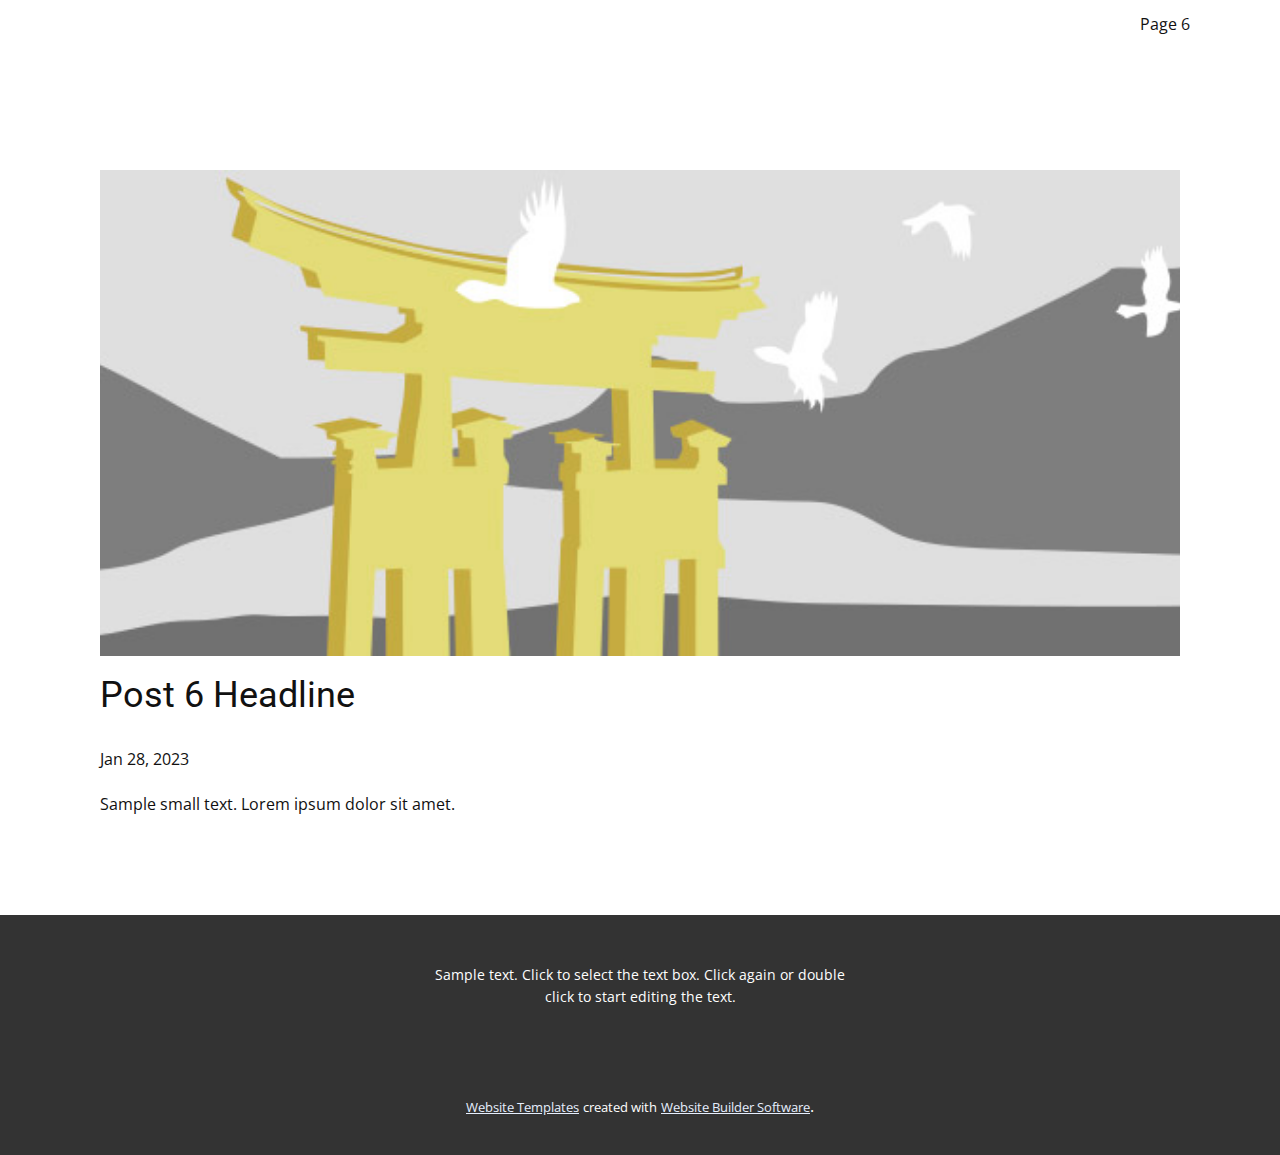
<file: blog/post-5.html>
<!DOCTYPE html>
<html style="font-size: 16px;" lang="en"><head>
    <meta name="viewport" content="width=device-width, initial-scale=1.0">
    <meta charset="utf-8">
    <meta name="keywords" content="Post 1 Headline">
    <meta name="description" content="">
    <title>Post 6 Headline</title>
    <link rel="stylesheet" href="../nicepage.css" media="screen">
<link rel="stylesheet" href="../Post-Template.css" media="screen">
    <script class="u-script" type="text/javascript" src="../jquery-1.9.1.min.js" defer=""></script>
    <script class="u-script" type="text/javascript" src="../nicepage.js" defer=""></script>
    <meta name="generator" content="Nicepage 5.4.1, nicepage.com">
    <link id="u-theme-google-font" rel="stylesheet" href="https://fonts.googleapis.com/css?family=Roboto:100,100i,300,300i,400,400i,500,500i,700,700i,900,900i|Open+Sans:300,300i,400,400i,500,500i,600,600i,700,700i,800,800i">
    
    
    <script type="application/ld+json">{
		"@context": "http://schema.org",
		"@type": "Organization",
		"name": "",
		"logo": "images/default-logo.png"
}</script>
    <meta name="theme-color" content="#135dee">
  <meta data-intl-tel-input-cdn-path="intlTelInput/"></head>
  <body class="u-body u-xl-mode" data-lang="en"><header class="u-clearfix u-header u-header" id="sec-453f"><div class="u-clearfix u-sheet u-valign-middle u-sheet-1">
        <a href="https://nicepage.com" class="u-image u-logo u-image-1">
          <img src="../images/default-logo.png" class="u-logo-image u-logo-image-1">
        </a>
        <nav class="u-menu u-menu-dropdown u-offcanvas u-menu-1">
          <div class="menu-collapse" style="font-size: 1rem; letter-spacing: 0px;">
            <a class="u-button-style u-custom-left-right-menu-spacing u-custom-padding-bottom u-custom-top-bottom-menu-spacing u-nav-link u-text-active-palette-1-base u-text-hover-palette-2-base" href="#">
              <svg class="u-svg-link" viewBox="0 0 24 24"><use xlink:href="#menu-hamburger"></use></svg>
              <svg class="u-svg-content" version="1.1" id="menu-hamburger" viewBox="0 0 16 16" x="0px" y="0px" xmlns:xlink="http://www.w3.org/1999/xlink" xmlns="http://www.w3.org/2000/svg"><g><rect y="1" width="16" height="2"></rect><rect y="7" width="16" height="2"></rect><rect y="13" width="16" height="2"></rect>
</g></svg>
            </a>
          </div>
          <div class="u-nav-container">
            <ul class="u-nav u-unstyled u-nav-1"><li class="u-nav-item"><a class="u-button-style u-nav-link u-text-active-palette-1-base u-text-hover-palette-2-base" href="../Page-6.html" style="padding: 10px 20px;">Page 6</a>
</li></ul>
          </div>
          <div class="u-nav-container-collapse">
            <div class="u-black u-container-style u-inner-container-layout u-opacity u-opacity-95 u-sidenav">
              <div class="u-inner-container-layout u-sidenav-overflow">
                <div class="u-menu-close"></div>
                <ul class="u-align-center u-nav u-popupmenu-items u-unstyled u-nav-2"><li class="u-nav-item"><a class="u-button-style u-nav-link" href="../Page-6.html">Page 6</a>
</li></ul>
              </div>
            </div>
            <div class="u-black u-menu-overlay u-opacity u-opacity-70"></div>
          </div>
          <style class="darkreader darkreader--sync" media="screen"></style>
          <style class="darkreader darkreader--sync" media="screen"></style>
          <style class="darkreader darkreader--sync" media="screen"></style>
        </nav>
      </div><style class="darkreader darkreader--sync" media="screen"></style><style class="darkreader darkreader--sync" media="screen"></style><style class="darkreader darkreader--sync" media="screen"></style><style class="darkreader darkreader--sync" media="screen"></style><style class="darkreader darkreader--sync" media="screen"></style></header>
    <section class="u-align-center u-clearfix u-section-1" id="sec-79d2">
      <div class="u-clearfix u-sheet u-valign-middle-md u-valign-middle-sm u-valign-middle-xs u-sheet-1"><!--post_details--><!--post_details_options_json--><!--{"source":""}--><!--/post_details_options_json--><!--blog_post-->
        <div class="u-container-style u-expanded-width u-post-details u-post-details-1">
          <div class="u-container-layout u-valign-middle u-container-layout-1"><!--blog_post_image-->
            <img alt="" class="u-blog-control u-expanded-width u-image u-image-default u-image-1" src="../images/8ad73f3c.jpeg"><!--/blog_post_image--><!--blog_post_header-->
            <h2 class="u-blog-control u-text u-text-1">Post 6 Headline</h2><!--/blog_post_header--><!--blog_post_metadata-->
            <div class="u-blog-control u-metadata u-metadata-1"><!--blog_post_metadata_date-->
              <span class="u-meta-date u-meta-icon">Jan 28, 2023</span><!--/blog_post_metadata_date--><!--blog_post_metadata_category-->
              <!--/blog_post_metadata_category--><!--blog_post_metadata_comments-->
              <!--/blog_post_metadata_comments-->
            </div><!--/blog_post_metadata--><!--blog_post_content-->
            <div class="u-align-justify u-blog-control u-post-content u-text u-text-2 fr-view">
  Sample small text. Lorem ipsum dolor sit amet.
  </div><!--/blog_post_content-->
          </div>
        </div><!--/blog_post--><!--/post_details-->
      </div>
    </section>
    
    
    <footer class="u-align-center u-clearfix u-footer u-grey-80 u-footer" id="sec-1c70"><div class="u-clearfix u-sheet u-sheet-1">
        <p class="u-small-text u-text u-text-variant u-text-1">Sample text. Click to select the text box. Click again or double click to start editing the text.</p>
      </div><style class="darkreader darkreader--sync" media="screen"></style><style class="darkreader darkreader--sync" media="screen"></style><style class="darkreader darkreader--sync" media="screen"></style><style class="darkreader darkreader--sync" media="screen"></style><style class="darkreader darkreader--sync" media="screen"></style></footer>
    <section class="u-backlink u-clearfix u-grey-80">
      <a class="u-link" href="https://nicepage.com/website-templates" target="_blank">
        <span>Website Templates</span>
      </a>
      <p class="u-text">
        <span>created with</span>
      </p>
      <a class="u-link" href="" target="_blank">
        <span>Website Builder Software</span>
      </a>. 
    </section>
  
</body></html>
</file>
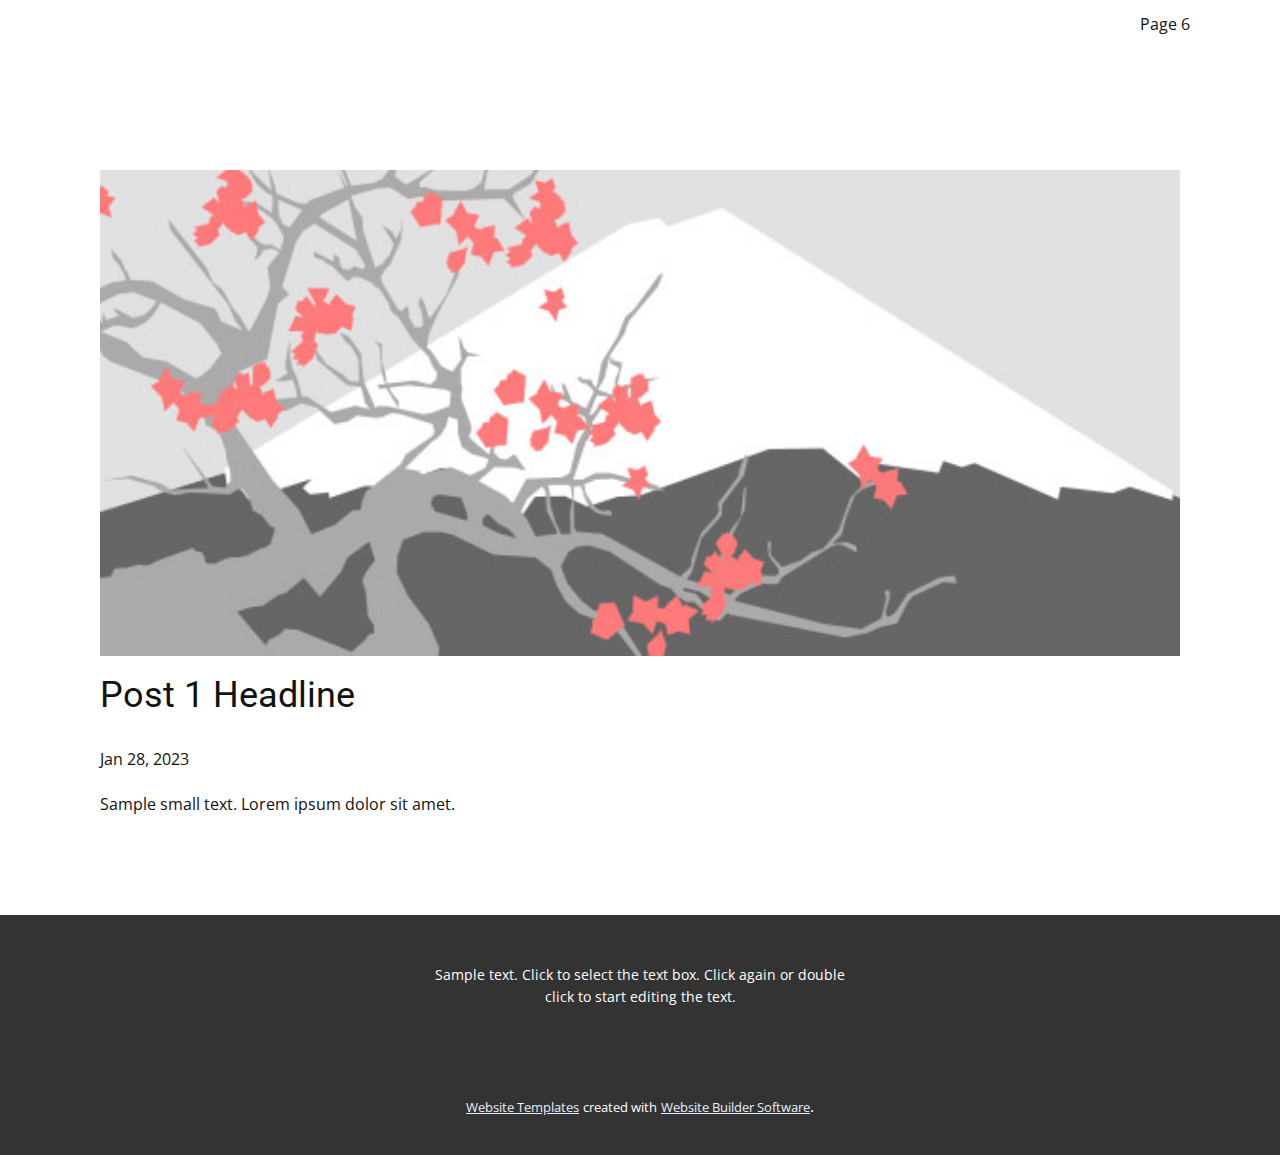
<file: blog/post.html>
<!DOCTYPE html>
<html style="font-size: 16px;" lang="en"><head>
    <meta name="viewport" content="width=device-width, initial-scale=1.0">
    <meta charset="utf-8">
    <meta name="keywords" content="Post 1 Headline">
    <meta name="description" content="">
    <title>Post 1 Headline</title>
    <link rel="stylesheet" href="../nicepage.css" media="screen">
<link rel="stylesheet" href="../Post-Template.css" media="screen">
    <script class="u-script" type="text/javascript" src="../jquery-1.9.1.min.js" defer=""></script>
    <script class="u-script" type="text/javascript" src="../nicepage.js" defer=""></script>
    <meta name="generator" content="Nicepage 5.4.1, nicepage.com">
    <link id="u-theme-google-font" rel="stylesheet" href="https://fonts.googleapis.com/css?family=Roboto:100,100i,300,300i,400,400i,500,500i,700,700i,900,900i|Open+Sans:300,300i,400,400i,500,500i,600,600i,700,700i,800,800i">
    
    
    <script type="application/ld+json">{
		"@context": "http://schema.org",
		"@type": "Organization",
		"name": "",
		"logo": "images/default-logo.png"
}</script>
    <meta name="theme-color" content="#135dee">
  <meta data-intl-tel-input-cdn-path="intlTelInput/"></head>
  <body class="u-body u-xl-mode" data-lang="en"><header class="u-clearfix u-header u-header" id="sec-453f"><div class="u-clearfix u-sheet u-valign-middle u-sheet-1">
        <a href="https://nicepage.com" class="u-image u-logo u-image-1">
          <img src="../images/default-logo.png" class="u-logo-image u-logo-image-1">
        </a>
        <nav class="u-menu u-menu-dropdown u-offcanvas u-menu-1">
          <div class="menu-collapse" style="font-size: 1rem; letter-spacing: 0px;">
            <a class="u-button-style u-custom-left-right-menu-spacing u-custom-padding-bottom u-custom-top-bottom-menu-spacing u-nav-link u-text-active-palette-1-base u-text-hover-palette-2-base" href="#">
              <svg class="u-svg-link" viewBox="0 0 24 24"><use xlink:href="#menu-hamburger"></use></svg>
              <svg class="u-svg-content" version="1.1" id="menu-hamburger" viewBox="0 0 16 16" x="0px" y="0px" xmlns:xlink="http://www.w3.org/1999/xlink" xmlns="http://www.w3.org/2000/svg"><g><rect y="1" width="16" height="2"></rect><rect y="7" width="16" height="2"></rect><rect y="13" width="16" height="2"></rect>
</g></svg>
            </a>
          </div>
          <div class="u-nav-container">
            <ul class="u-nav u-unstyled u-nav-1"><li class="u-nav-item"><a class="u-button-style u-nav-link u-text-active-palette-1-base u-text-hover-palette-2-base" href="../Page-6.html" style="padding: 10px 20px;">Page 6</a>
</li></ul>
          </div>
          <div class="u-nav-container-collapse">
            <div class="u-black u-container-style u-inner-container-layout u-opacity u-opacity-95 u-sidenav">
              <div class="u-inner-container-layout u-sidenav-overflow">
                <div class="u-menu-close"></div>
                <ul class="u-align-center u-nav u-popupmenu-items u-unstyled u-nav-2"><li class="u-nav-item"><a class="u-button-style u-nav-link" href="../Page-6.html">Page 6</a>
</li></ul>
              </div>
            </div>
            <div class="u-black u-menu-overlay u-opacity u-opacity-70"></div>
          </div>
          <style class="darkreader darkreader--sync" media="screen"></style>
          <style class="darkreader darkreader--sync" media="screen"></style>
          <style class="darkreader darkreader--sync" media="screen"></style>
        </nav>
      </div><style class="darkreader darkreader--sync" media="screen"></style><style class="darkreader darkreader--sync" media="screen"></style><style class="darkreader darkreader--sync" media="screen"></style><style class="darkreader darkreader--sync" media="screen"></style><style class="darkreader darkreader--sync" media="screen"></style></header>
    <section class="u-align-center u-clearfix u-section-1" id="sec-79d2">
      <div class="u-clearfix u-sheet u-valign-middle-md u-valign-middle-sm u-valign-middle-xs u-sheet-1"><!--post_details--><!--post_details_options_json--><!--{"source":""}--><!--/post_details_options_json--><!--blog_post-->
        <div class="u-container-style u-expanded-width u-post-details u-post-details-1">
          <div class="u-container-layout u-valign-middle u-container-layout-1"><!--blog_post_image-->
            <img alt="" class="u-blog-control u-expanded-width u-image u-image-default u-image-1" src="../images/0fd3416c.jpeg"><!--/blog_post_image--><!--blog_post_header-->
            <h2 class="u-blog-control u-text u-text-1">Post 1 Headline</h2><!--/blog_post_header--><!--blog_post_metadata-->
            <div class="u-blog-control u-metadata u-metadata-1"><!--blog_post_metadata_date-->
              <span class="u-meta-date u-meta-icon">Jan 28, 2023</span><!--/blog_post_metadata_date--><!--blog_post_metadata_category-->
              <!--/blog_post_metadata_category--><!--blog_post_metadata_comments-->
              <!--/blog_post_metadata_comments-->
            </div><!--/blog_post_metadata--><!--blog_post_content-->
            <div class="u-align-justify u-blog-control u-post-content u-text u-text-2 fr-view">
  Sample small text. Lorem ipsum dolor sit amet.
  </div><!--/blog_post_content-->
          </div>
        </div><!--/blog_post--><!--/post_details-->
      </div>
    </section>
    
    
    <footer class="u-align-center u-clearfix u-footer u-grey-80 u-footer" id="sec-1c70"><div class="u-clearfix u-sheet u-sheet-1">
        <p class="u-small-text u-text u-text-variant u-text-1">Sample text. Click to select the text box. Click again or double click to start editing the text.</p>
      </div><style class="darkreader darkreader--sync" media="screen"></style><style class="darkreader darkreader--sync" media="screen"></style><style class="darkreader darkreader--sync" media="screen"></style><style class="darkreader darkreader--sync" media="screen"></style><style class="darkreader darkreader--sync" media="screen"></style></footer>
    <section class="u-backlink u-clearfix u-grey-80">
      <a class="u-link" href="https://nicepage.com/website-templates" target="_blank">
        <span>Website Templates</span>
      </a>
      <p class="u-text">
        <span>created with</span>
      </p>
      <a class="u-link" href="" target="_blank">
        <span>Website Builder Software</span>
      </a>. 
    </section>
  
</body></html>
</file>
<file: Page-6.css>
.u-section-1 {
  background-image: none;
  
}

.u-section-1 .u-sheet-1 {
  min-height: 252px;
}

.u-section-1 .u-text-1 {
  font-size: 4.5625rem;
  font-weight: 700;
  margin: 31px -36px 0 36px;
}

.u-section-1 .u-image-1 {
  width: 191px;
  height: 191px;
  background-image: url("https://assets.nicepagecdn.com/544f7ff9/3928078/images/linkedin.jpg");
  background-position: 50% 50%;
  margin: -80px auto 0 80px;
}

.u-section-1 .u-text-2 {
  font-size: 2.0625rem;
  margin: -82px 199px 60px 271px;
}

@media (max-width: 1199px) {
  .u-section-1 .u-text-1 {
    margin-right: 0;
    margin-left: 0;
  }

  .u-section-1 .u-text-2 {
    margin-right: 99px;
    margin-left: 171px;
  }
}

@media (max-width: 991px) {
  .u-section-1 .u-text-2 {
    margin-right: 0;
    margin-left: 50px;
  }
}

@media (max-width: 767px) {
  .u-section-1 .u-text-2 {
    margin-left: 0;
  }
}

@media (max-width: 575px) {
  .u-section-1 .u-sheet-1 {
    min-height: 598px;
  }

  .u-section-1 .u-text-1 {
    font-size: 4.5rem;
    width: auto;
    margin-top: 237px;
  }

  .u-section-1 .u-image-1 {
    margin-top: -377px;
    margin-left: auto;
  }

  .u-section-1 .u-text-2 {
    width: auto;
    margin-top: 204px;
  }
} .u-section-2 {
  background-image: none;
  
}

.u-section-2 .u-sheet-1 {
  min-height: 998px;
}

.u-section-2 .u-layout-wrap-1 {
  margin-top: 61px;
  margin-bottom: 60px;
}

.u-section-2 .u-image-1 {
  min-height: 271px;
  background-image: url("https://assets.nicepagecdn.com/544f7ff9/3928078/images/410855d32319df4574176beb0ebfc3ea07a5f71cd67695b56f13e6ef8dd311af9c9037879c4da432db54ee0b1bd850f7016ee1ab762e3bd208d6b5_1280.jpg");
  background-position: 50% 50%;
}

.u-section-2 .u-container-layout-1 {
  padding: 30px;
}

.u-section-2 .u-layout-cell-2 {
  min-height: 303px;
}

.u-section-2 .u-container-layout-2 {
  padding: 30px;
}

.u-section-2 .u-text-1 {
  margin: 91px 11px 0 1px;
}

.u-section-2 .u-image-2 {
  min-height: 291px;
  background-image: url("https://assets.nicepagecdn.com/544f7ff9/3928078/images/gf61db22cfd7fd5d16991dae1ed80ebb730aadfaba06a54086012d732e24322f80fe08dd6dd424fbcd6da7770b7e9643c_1280.jpg");
  background-position: 50% 50%;
}

.u-section-2 .u-container-layout-3 {
  padding: 30px 10px;
}

.u-section-2 .u-layout-cell-4 {
  min-height: 291px;
}

.u-section-2 .u-container-layout-4 {
  padding: 30px;
}

.u-section-2 .u-text-2 {
  margin: 67px 6px 0;
}

.u-section-2 .u-image-3 {
  min-height: 271px;
  background-image: url("https://assets.nicepagecdn.com/544f7ff9/3928078/images/0c4d052d6d60710cefdd56c9f31f1fd397ba4f9db48207f4e06d3e00095a99c092e5d417483fc29ecdc67bd582a258b242d3dd4b853604814f1011_1280.jpg");
  background-position: 50% 50%;
}

.u-section-2 .u-container-layout-5 {
  padding: 30px;
}

.u-section-2 .u-layout-cell-6 {
  min-height: 303px;
}

.u-section-2 .u-container-layout-6 {
  padding: 30px;
}

.u-section-2 .u-text-3 {
  margin: 86px 6px 0;
}

@media (max-width: 1199px) {
  .u-section-2 .u-sheet-1 {
    min-height: 841px;
  }

  .u-section-2 .u-image-1 {
    min-height: 224px;
  }

  .u-section-2 .u-layout-cell-2 {
    min-height: 224px;
  }

  .u-section-2 .u-text-1 {
    margin-left: 0;
    margin-right: 0;
  }

  .u-section-2 .u-image-2 {
    min-height: 240px;
  }

  .u-section-2 .u-layout-cell-4 {
    min-height: 240px;
  }

  .u-section-2 .u-text-2 {
    margin-left: 0;
    margin-right: 0;
  }

  .u-section-2 .u-image-3 {
    min-height: 224px;
  }

  .u-section-2 .u-layout-cell-6 {
    min-height: 224px;
  }

  .u-section-2 .u-text-3 {
    margin-left: 0;
    margin-right: 0;
  }
}

@media (max-width: 991px) {
  .u-section-2 .u-sheet-1 {
    min-height: 627px;
  }

  .u-section-2 .u-image-1 {
    min-height: 172px;
  }

  .u-section-2 .u-layout-cell-2 {
    min-height: 100px;
  }

  .u-section-2 .u-image-2 {
    min-height: 184px;
  }

  .u-section-2 .u-layout-cell-4 {
    min-height: 100px;
  }

  .u-section-2 .u-image-3 {
    min-height: 172px;
  }

  .u-section-2 .u-layout-cell-6 {
    min-height: 100px;
  }
}

@media (max-width: 767px) {
  .u-section-2 .u-sheet-1 {
    min-height: 1477px;
  }

  .u-section-2 .u-image-1 {
    min-height: 352px;
  }

  .u-section-2 .u-container-layout-1 {
    padding-left: 10px;
    padding-right: 10px;
  }

  .u-section-2 .u-container-layout-2 {
    padding-left: 10px;
    padding-right: 10px;
  }

  .u-section-2 .u-image-2 {
    min-height: 376px;
  }

  .u-section-2 .u-container-layout-4 {
    padding-left: 10px;
    padding-right: 10px;
  }

  .u-section-2 .u-image-3 {
    min-height: 352px;
  }

  .u-section-2 .u-container-layout-5 {
    padding-left: 10px;
    padding-right: 10px;
  }

  .u-section-2 .u-container-layout-6 {
    padding-left: 10px;
    padding-right: 10px;
  }
}

@media (max-width: 575px) {
  .u-section-2 .u-sheet-1 {
    min-height: 1078px;
  }

  .u-section-2 .u-image-1 {
    min-height: 286px;
  }

  .u-section-2 .u-layout-cell-2 {
    min-height: 222px;
  }

  .u-section-2 .u-container-layout-2 {
    padding: 1px 0;
  }

  .u-section-2 .u-text-1 {
    width: auto;
    margin-top: 0;
    margin-left: 10px;
    margin-right: 10px;
  }

  .u-section-2 .u-image-2 {
    min-height: 237px;
  }

  .u-section-2 .u-layout-cell-4 {
    min-height: 173px;
  }

  .u-section-2 .u-container-layout-4 {
    padding-top: 0;
    padding-bottom: 0;
  }

  .u-section-2 .u-text-2 {
    width: auto;
    margin-top: 0;
  }

  .u-section-2 .u-image-3 {
    min-height: 286px;
  }

  .u-section-2 .u-layout-cell-6 {
    min-height: 192px;
  }

  .u-section-2 .u-container-layout-6 {
    padding: 0;
  }

  .u-section-2 .u-text-3 {
    width: auto;
    margin-top: 0;
    margin-left: 10px;
    margin-right: 10px;
  }
} .u-section-3 {
  background-image: linear-gradient(0deg, rgba(0,0,0,0.4), rgba(0,0,0,0.4)), url('https://assets.nicepagecdn.com/544f7ff9/3928078/images/6def45af4d256f4bf473a9ef3d36af544071b32ed2672031b5c38ac18b2aca0341363a5ca813d5f27c9a209280d89a704fe8858671335efab6cd87_1280.jpg');
  background-position: 50% 50%;
}

.u-section-3 .u-sheet-1 {
  min-height: 674px;
}

.u-section-3 .u-layout-wrap-1 {
  margin-top: 60px;
  margin-bottom: 60px;
}

.u-section-3 .u-layout-cell-1 {
  min-height: 554px;
}

.u-section-3 .u-container-layout-1 {
  padding: 30px;
}

.u-section-3 .u-text-1 {
  font-size: 3rem;
  font-weight: 700;
  font-style: normal;
  margin: 0;
}

.u-section-3 .u-text-2 {
  font-size: 1.25rem;
  font-weight: 700;
  margin: 20px 0 0;
}

.u-section-3 .u-layout-cell-2 {
  min-height: 554px;
}

.u-section-3 .u-container-layout-2 {
  padding: 30px;
}

.u-section-3 .u-text-3 {
  font-size: 1.25rem;
  font-weight: 700;
  margin: 110px 0 0;
}

@media (max-width: 1199px) {
  .u-section-3 .u-sheet-1 {
    min-height: 430px;
  }

  .u-section-3 .u-layout-wrap-1 {
    position: relative;
  }

  .u-section-3 .u-layout-cell-1 {
    min-height: 457px;
  }

  .u-section-3 .u-layout-cell-2 {
    min-height: 457px;
  }
}

@media (max-width: 991px) {
  .u-section-3 .u-sheet-1 {
    min-height: 353px;
  }

  .u-section-3 .u-layout-cell-1 {
    min-height: 100px;
  }

  .u-section-3 .u-text-1 {
    font-size: 2.25rem;
  }

  .u-section-3 .u-layout-cell-2 {
    min-height: 100px;
  }
}

@media (max-width: 767px) {
  .u-section-3 .u-sheet-1 {
    min-height: 580px;
  }

  .u-section-3 .u-container-layout-1 {
    padding-left: 10px;
    padding-right: 10px;
  }

  .u-section-3 .u-container-layout-2 {
    padding-left: 10px;
    padding-right: 10px;
  }
}

@media (max-width: 575px) {
  .u-section-3 .u-sheet-1 {
    min-height: 439px;
  }

  .u-section-3 .u-text-2 {
    font-size: 1rem;
  }

  .u-section-3 .u-layout-cell-2 {
    min-height: 746px;
  }

  .u-section-3 .u-container-layout-2 {
    padding-top: 0;
    padding-bottom: 0;
  }

  .u-section-3 .u-text-3 {
    font-size: 1rem;
    width: auto;
    margin-top: -30px;
  }
} .u-section-4 {
  background-image: none;
  
}

.u-section-4 .u-sheet-1 {
  min-height: 407px;
}

.u-section-4 .u-layout-wrap-1 {
  width: 1143px;
  margin: 53px -3px 53px auto;
}

.u-section-4 .u-layout-cell-1 {
  min-height: 302px;
  background-image: none;
  
}

.u-section-4 .u-container-layout-1 {
  padding: 30px 0;
}

.u-section-4 .u-text-1 {
  font-size: 3rem;
  font-weight: 700;
  margin: 0 30px;
}

.u-section-4 .u-layout-cell-2 {
  min-height: 302px;
  background-image: none;
  
}

.u-section-4 .u-container-layout-2 {
  padding: 30px;
}

.u-section-4 .u-text-2 {
  text-transform: uppercase;
  font-size: 1.5rem;
  letter-spacing: 4px;
  font-weight: 400;
  margin: 76px 0 0;
}

.u-section-4 .u-text-3 {
  margin: 20px 0 0;
}

.u-section-4 .u-layout-cell-3 {
  min-height: 302px;
  
  background-image: none;
}

.u-section-4 .u-container-layout-3 {
  padding: 30px 18px;
}

.u-section-4 .u-image-1 {
  width: 202px;
  height: 150px;
  margin: 46px auto 0 0;
}

@media (max-width: 1199px) {
   .u-section-4 {
    min-height: 234px;
  }

  .u-section-4 .u-layout-wrap-1 {
    position: relative;
    width: 940px;
    margin-right: 0;
  }

  .u-section-4 .u-layout-cell-1 {
    min-height: 248px;
  }

  .u-section-4 .u-text-1 {
    font-size: 3.75rem;
    margin-left: 0;
    margin-right: 0;
  }

  .u-section-4 .u-layout-cell-2 {
    min-height: 248px;
  }

  .u-section-4 .u-layout-cell-3 {
    min-height: 248px;
  }

  .u-section-4 .u-image-1 {
    width: 153px;
    height: 114px;
  }
}

@media (max-width: 991px) {
   .u-section-4 {
    min-height: 850px;
  }

  .u-section-4 .u-layout-wrap-1 {
    width: 720px;
  }

  .u-section-4 .u-layout-cell-1 {
    min-height: 126px;
  }

  .u-section-4 .u-text-1 {
    font-size: 3rem;
    width: auto;
  }

  .u-section-4 .u-layout-cell-2 {
    min-height: 362px;
  }

  .u-section-4 .u-layout-cell-3 {
    min-height: 380px;
  }
}

@media (max-width: 767px) {
   .u-section-4 {
    min-height: 930px;
  }

  .u-section-4 .u-layout-wrap-1 {
    width: 540px;
  }

  .u-section-4 .u-layout-cell-1 {
    min-height: 100px;
  }

  .u-section-4 .u-text-1 {
    font-size: 2.25rem;
  }

  .u-section-4 .u-layout-cell-2 {
    min-height: 158px;
  }

  .u-section-4 .u-container-layout-2 {
    padding-left: 10px;
    padding-right: 10px;
  }

  .u-section-4 .u-layout-cell-3 {
    min-height: 227px;
  }

  .u-section-4 .u-container-layout-3 {
    padding-left: 10px;
    padding-right: 10px;
  }
}

@media (max-width: 575px) {
   .u-section-4 {
    min-height: 912px;
  }

  .u-section-4 .u-sheet-1 {
    min-height: 912px;
  }

  .u-section-4 .u-layout-wrap-1 {
    width: 340px;
    margin-top: 0;
    margin-right: auto;
    margin-bottom: 60px;
  }

  .u-section-4 .u-layout-cell-1 {
    min-height: 112px;
  }

  .u-section-4 .u-container-layout-1 {
    padding-top: 11px;
    padding-bottom: 11px;
  }

  .u-section-4 .u-text-1 {
    margin-right: 74px;
    margin-left: 6px;
  }

  .u-section-4 .u-layout-cell-2 {
    min-height: 211px;
  }

  .u-section-4 .u-container-layout-2 {
    padding: 15px 0;
  }

  .u-section-4 .u-text-2 {
    width: auto;
    margin-top: 4px;
    margin-right: 12px;
    margin-left: 8px;
  }

  .u-section-4 .u-text-3 {
    width: auto;
    margin-top: 0;
    margin-right: 12px;
    margin-left: 8px;
  }

  .u-section-4 .u-layout-cell-3 {
    min-height: 220px;
  }

  .u-section-4 .u-container-layout-3 {
    padding-top: 0;
    padding-bottom: 0;
  }

  .u-section-4 .u-image-1 {
    margin-top: -114px;
    margin-left: 76px;
  }
} .u-section-5 {
  background-image: none;
  
}

.u-section-5 .u-sheet-1 {
  min-height: 572px;
}

.u-section-5 .u-layout-wrap-1 {
  margin-top: 59px;
  margin-bottom: 23px;
}

.u-section-5 .u-layout-cell-1 {
  min-height: 490px;
  background-image: none;
  
}

.u-section-5 .u-container-layout-1 {
  padding: 30px 23px;
}

.u-section-5 .u-text-1 {
  font-size: 3rem;
  font-weight: 700;
  margin: 0 14px 0 0;
}

.u-section-5 .u-layout-cell-2 {
  min-height: 245px;
  background-image: none;
  
}

.u-section-5 .u-container-layout-2 {
  padding: 30px;
}

.u-section-5 .u-text-2 {
  text-transform: uppercase;
  font-size: 1.5rem;
  letter-spacing: 4px;
  font-weight: 400;
  margin: 0;
}

.u-section-5 .u-text-3 {
  margin: 20px 0 0;
}

.u-section-5 .u-layout-cell-3 {
  min-height: 245px;
  
  background-image: none;
}

.u-section-5 .u-container-layout-3 {
  padding: 30px 3px;
}

.u-section-5 .u-image-1 {
  width: 195px;
  height: 141px;
  margin: 43px auto 0 17px;
}

.u-section-5 .u-layout-cell-4 {
  min-height: 245px;
}

.u-section-5 .u-container-layout-4 {
  padding: 30px;
}

.u-section-5 .u-text-4 {
  text-transform: uppercase;
  font-size: 1.5rem;
  letter-spacing: 4px;
  font-weight: 400;
  margin: 32px 0 0;
}

.u-section-5 .u-text-5 {
  margin: 20px 0 0;
}

.u-section-5 .u-layout-cell-5 {
  min-height: 245px;
}

.u-section-5 .u-container-layout-5 {
  padding: 30px;
}

.u-section-5 .u-image-2 {
  width: 141px;
  height: 141px;
  background-image: url("https://assets.nicepagecdn.com/544f7ff9/3928078/images/OGD-LOGO-3768707959.png");
  background-position: 50% 50%;
  margin: 32px auto 0 11px;
}

@media (max-width: 1199px) {
   .u-section-5 {
    min-height: 472px;
  }

  .u-section-5 .u-layout-wrap-1 {
    position: relative;
  }

  .u-section-5 .u-layout-cell-1 {
    min-height: 413px;
  }

  .u-section-5 .u-text-1 {
    font-size: 3.75rem;
    margin-right: 0;
  }

  .u-section-5 .u-layout-cell-2 {
    min-height: 207px;
  }

  .u-section-5 .u-layout-cell-3 {
    min-height: 207px;
  }

  .u-section-5 .u-image-1 {
    width: 182px;
    height: 132px;
    margin-left: 0;
  }

  .u-section-5 .u-layout-cell-4 {
    min-height: 207px;
  }

  .u-section-5 .u-layout-cell-5 {
    min-height: 207px;
  }

  .u-section-5 .u-image-2 {
    margin-left: 0;
  }
}

@media (max-width: 991px) {
   .u-section-5 {
    min-height: 824px;
  }

  .u-section-5 .u-layout-cell-1 {
    min-height: 100px;
  }

  .u-section-5 .u-text-1 {
    font-size: 3rem;
    width: auto;
  }

  .u-section-5 .u-layout-cell-2 {
    min-height: 100px;
  }

  .u-section-5 .u-layout-cell-3 {
    min-height: 317px;
  }

  .u-section-5 .u-layout-cell-4 {
    min-height: 100px;
  }

  .u-section-5 .u-layout-cell-5 {
    min-height: 317px;
  }
}

@media (max-width: 767px) {
   .u-section-5 {
    min-height: 1658px;
  }

  .u-section-5 .u-sheet-1 {
    min-height: 1658px;
  }

  .u-section-5 .u-layout-wrap-1 {
    margin-bottom: -816px;
  }

  .u-section-5 .u-container-layout-1 {
    padding-left: 10px;
    padding-right: 10px;
  }

  .u-section-5 .u-text-1 {
    font-size: 2.25rem;
  }

  .u-section-5 .u-container-layout-2 {
    padding-left: 10px;
    padding-right: 10px;
  }

  .u-section-5 .u-layout-cell-3 {
    min-height: 594px;
  }

  .u-section-5 .u-container-layout-4 {
    padding-left: 10px;
    padding-right: 10px;
  }

  .u-section-5 .u-layout-cell-5 {
    min-height: 594px;
  }

  .u-section-5 .u-container-layout-5 {
    padding-left: 10px;
    padding-right: 10px;
  }
}

@media (max-width: 575px) {
   .u-section-5 {
    min-height: auto;
  }

  .u-section-5 .u-sheet-1 {
    min-height: 1156px;
  }

  .u-section-5 .u-layout-wrap-1 {
    margin-top: -399px;
    margin-bottom: 60px;
  }

  .u-section-5 .u-container-layout-1 {
    padding: 3px 0;
  }

  .u-section-5 .u-text-1 {
    margin-top: 35px;
    margin-right: 40px;
    margin-left: 10px;
  }

  .u-section-5 .u-layout-cell-2 {
    min-height: 160px;
  }

  .u-section-5 .u-container-layout-2 {
    padding-left: 6px;
    padding-right: 6px;
  }

  .u-section-5 .u-text-2 {
    margin-left: 4px;
    margin-right: 4px;
  }

  .u-section-5 .u-text-3 {
    width: auto;
    margin-top: 6px;
    margin-left: 7px;
  }

  .u-section-5 .u-layout-cell-3 {
    min-height: 374px;
  }

  .u-section-5 .u-container-layout-3 {
    padding-top: 0;
    padding-bottom: 0;
  }

  .u-section-5 .u-image-1 {
    margin-top: -25px;
    margin-right: 72px;
    margin-left: auto;
  }

  .u-section-5 .u-layout-cell-4 {
    min-height: 192px;
  }

  .u-section-5 .u-container-layout-4 {
    padding-top: 0;
    padding-bottom: 0;
  }

  .u-section-5 .u-text-4 {
    width: auto;
    margin-top: -249px;
  }

  .u-section-5 .u-text-5 {
    width: auto;
    margin-top: 11px;
  }

  .u-section-5 .u-layout-cell-5 {
    min-height: 374px;
  }

  .u-section-5 .u-container-layout-5 {
    padding-top: 0;
    padding-bottom: 0;
  }

  .u-section-5 .u-image-2 {
    margin-top: -333px;
    margin-left: auto;
  }
}.u-section-6 .u-sheet-1 {
  min-height: 726px;
}

.u-section-6 .u-text-1 {
  margin: 76px auto 0;
}

.u-section-6 .u-text-2 {
  font-size: 1.4375rem;
  margin: 69px auto 0 53px;
}

.u-section-6 .u-image-1 {
  width: 387px;
  height: 278px;
  margin: -340px 53px 60px auto;
}

@media (max-width: 1199px) {
  .u-section-6 .u-sheet-1 {
    min-height: 571px;
  }

  .u-section-6 .u-text-1 {
    font-size: 2.25rem;
  }

  .u-section-6 .u-image-1 {
    margin-top: 20px;
  }
}

@media (max-width: 991px) {
  .u-section-6 .u-sheet-1 {
    min-height: 316px;
  }
}

@media (max-width: 767px) {
  .u-section-6 .u-sheet-1 {
    min-height: 237px;
  }
}

@media (max-width: 575px) {
  .u-section-6 .u-sheet-1 {
    min-height: 940px;
  }

  .u-section-6 .u-text-1 {
    width: auto;
    margin-top: -506px;
  }

  .u-section-6 .u-text-2 {
    width: auto;
    margin-top: 28px;
    margin-left: 0;
    margin-right: 0;
  }

  .u-section-6 .u-image-1 {
    height: 245px;
    margin-top: -912px;
    margin-right: initial;
    margin-left: initial;
    width: auto;
  }
} .u-section-7 {
  
  background-image: none;
}

.u-section-7 .u-sheet-1 {
  min-height: 725px;
}

.u-section-7 .u-image-1 {
  height: 187px;
  width: 1140px;
  margin: 50px auto 0;
}

.u-section-7 .u-text-1 {
  font-size: 3rem;
  font-weight: 700;
  width: 653px;
  margin: 90px 243px 0;
}

.u-section-7 .u-text-2 {
  width: 901px;
  margin: 67px 119px 60px;
}

@media (max-width: 1199px) {
   .u-section-7 {
    min-height: 692px;
  }

  .u-section-7 .u-sheet-1 {
    min-height: 692px;
  }

  .u-section-7 .u-image-1 {
    height: 154px;
    width: 940px;
  }
}

@media (max-width: 991px) {
   .u-section-7 {
    min-height: 656px;
  }

  .u-section-7 .u-sheet-1 {
    min-height: 656px;
  }

  .u-section-7 .u-image-1 {
    height: 118px;
    width: 720px;
  }

  .u-section-7 .u-text-1 {
    margin-left: 244px;
    margin-right: 244px;
  }

  .u-section-7 .u-text-2 {
    width: 720px;
    margin-left: 210px;
    margin-right: 210px;
  }
}

@media (max-width: 767px) {
   .u-section-7 {
    min-height: 627px;
  }

  .u-section-7 .u-sheet-1 {
    min-height: 627px;
  }

  .u-section-7 .u-image-1 {
    height: 89px;
    width: 540px;
  }

  .u-section-7 .u-text-1 {
    width: 540px;
    margin-left: 300px;
    margin-right: 300px;
  }

  .u-section-7 .u-text-2 {
    width: 540px;
    margin-left: 300px;
    margin-right: 300px;
  }
}

@media (max-width: 575px) {
   .u-section-7 {
    min-height: 797px;
  }

  .u-section-7 .u-sheet-1 {
    min-height: 797px;
  }

  .u-section-7 .u-image-1 {
    height: 56px;
    margin-top: -763px;
    width: 340px;
  }

  .u-section-7 .u-text-1 {
    font-size: 1.5rem;
    width: 340px;
    margin-top: 8px;
    margin-left: auto;
    margin-right: auto;
  }

  .u-section-7 .u-text-2 {
    width: 340px;
    margin-top: 44px;
    margin-left: auto;
    margin-right: auto;
  }
}.u-section-8 .u-sheet-1 {
  min-height: 520px;
}

.u-section-8 .u-layout-wrap-1 {
  width: 924px;
  margin: 60px auto;
}

.u-section-8 .u-image-1 {
  min-height: 274px;
  background-image: url("https://assets.nicepagecdn.com/544f7ff9/3928078/images/62551c9569530953171811033400e74e19d9079317a0e449f8d195fbde570b14c964a2cd74f6780a179417cba69f901180715c11d7a3cec2e8b8c9_1280.jpg");
  background-position: 50% 50%;
}

.u-section-8 .u-container-layout-1 {
  padding: 0 7px;
}

.u-section-8 .u-layout-cell-2 {
  min-height: 274px;
}

.u-section-8 .u-container-layout-2 {
  padding: 30px 30px 0;
}

.u-section-8 .u-text-1 {
  font-size: 3.25rem;
  margin: 54px auto 0 102px;
}

.u-section-8 .u-text-2 {
  font-size: 1.5rem;
  margin: 19px auto 0 125px;
}

@media (max-width: 1199px) {
  .u-section-8 .u-sheet-1 {
    min-height: 330px;
  }

  .u-section-8 .u-layout-wrap-1 {
    position: relative;
  }
}

@media (max-width: 991px) {
  .u-section-8 .u-sheet-1 {
    min-height: 253px;
  }

  .u-section-8 .u-layout-wrap-1 {
    width: 720px;
  }

  .u-section-8 .u-image-1 {
    min-height: 214px;
  }

  .u-section-8 .u-layout-cell-2 {
    min-height: 100px;
  }

  .u-section-8 .u-text-1 {
    margin-left: 76px;
  }

  .u-section-8 .u-text-2 {
    margin-left: 93px;
  }
}

@media (max-width: 767px) {
  .u-section-8 .u-sheet-1 {
    min-height: 480px;
  }

  .u-section-8 .u-layout-wrap-1 {
    width: 540px;
  }

  .u-section-8 .u-image-1 {
    min-height: 321px;
  }

  .u-section-8 .u-container-layout-2 {
    padding-left: 10px;
    padding-right: 10px;
  }
}

@media (max-width: 575px) {
  .u-section-8 .u-sheet-1 {
    min-height: 10px;
  }

  .u-section-8 .u-layout-wrap-1 {
    margin-top: -611px;
    margin-right: initial;
    margin-left: initial;
    width: auto;
  }

  .u-section-8 .u-image-1 {
    min-height: 202px;
  }

  .u-section-8 .u-layout-cell-2 {
    min-height: 168px;
  }

  .u-section-8 .u-container-layout-2 {
    padding-top: 0;
  }

  .u-section-8 .u-text-1 {
    font-size: 1.5rem;
    width: auto;
    margin-top: 13px;
    margin-left: auto;
  }

  .u-section-8 .u-text-2 {
    width: auto;
    margin-top: 25px;
    margin-left: auto;
  }
}
</file>
<file: Blog-Template.css>
.u-section-1 .u-sheet-1 {
  min-height: 561px;
}

.u-section-1 .u-repeater-1 {
  margin-top: 60px;
  margin-bottom: 60px;
  min-height: 441px;
  grid-template-columns: calc(33.3333% - 15px) calc(33.3333% - 15px) calc(33.3333% - 15px);
  height: auto;
  grid-gap: 22px;
}

.u-section-1 .u-repeater-item-1 {
  background-image: none;
}

.u-section-1 .u-container-layout-1 {
  padding: 30px 20px;
}

.u-section-1 .u-text-1 {
  margin-top: 0;
  margin-bottom: 0;
}

.u-section-1 .u-image-1 {
  height: 222px;
  margin-top: 17px;
  margin-bottom: 0;
}

.u-section-1 .u-text-2 {
  margin-top: 20px;
  margin-bottom: 0;
}

.u-section-1 .u-btn-1 {
  background-image: none;
  border-style: none none solid;
  margin: 17px auto 0 0;
  padding: 0;
}

.u-section-1 .u-container-layout-2 {
  padding: 30px 20px;
}

.u-section-1 .u-text-3 {
  margin-top: 0;
  margin-bottom: 0;
}

.u-section-1 .u-image-2 {
  height: 222px;
  margin-top: 17px;
  margin-bottom: 0;
}

.u-section-1 .u-text-4 {
  margin-top: 20px;
  margin-bottom: 0;
}

.u-section-1 .u-btn-2 {
  background-image: none;
  border-style: none none solid;
  margin: 17px auto 0 0;
  padding: 0;
}

.u-section-1 .u-container-layout-3 {
  padding: 30px 20px;
}

.u-section-1 .u-text-5 {
  margin-top: 0;
  margin-bottom: 0;
}

.u-section-1 .u-image-3 {
  height: 222px;
  margin-top: 17px;
  margin-bottom: 0;
}

.u-section-1 .u-text-6 {
  margin-top: 20px;
  margin-bottom: 0;
}

.u-section-1 .u-btn-3 {
  background-image: none;
  border-style: none none solid;
  margin: 17px auto 0 0;
  padding: 0;
}

@media (max-width: 1199px) {
  .u-section-1 .u-sheet-1 {
    min-height: 484px;
  }

  .u-section-1 .u-repeater-1 {
    min-height: 364px;
    grid-template-columns: repeat(3, calc(33.333333333333336% - 15px));
  }
}

@media (max-width: 991px) {
  .u-section-1 .u-sheet-1 {
    min-height: 956px;
  }

  .u-section-1 .u-repeater-1 {
    min-height: 836px;
    grid-template-columns: repeat(2, calc(50% - 11.25px));
  }
}

@media (max-width: 767px) {
  .u-section-1 .u-repeater-1 {
    grid-template-columns: 100%;
  }

  .u-section-1 .u-container-layout-1 {
    padding-left: 10px;
    padding-right: 10px;
  }

  .u-section-1 .u-image-1 {
    height: 278px;
  }

  .u-section-1 .u-container-layout-2 {
    padding-left: 10px;
    padding-right: 10px;
  }

  .u-section-1 .u-image-2 {
    height: 278px;
  }

  .u-section-1 .u-container-layout-3 {
    padding-left: 10px;
    padding-right: 10px;
  }

  .u-section-1 .u-image-3 {
    height: 278px;
  }
}
</file>
<file: Post-Template.css>
.u-section-1 .u-sheet-1 {
  min-height: 835px;
}

.u-section-1 .u-post-details-1 {
  min-height: 375px;
  margin-top: 60px;
  margin-bottom: -10px;
}

.u-section-1 .u-container-layout-1 {
  padding: 30px;
}

.u-section-1 .u-image-1 {
  height: 486px;
  margin-top: 0;
  margin-bottom: 0;
  margin-left: 0;
}

.u-section-1 .u-text-1 {
  margin-top: 20px;
  margin-bottom: 0;
  margin-left: 0;
}

.u-section-1 .u-metadata-1 {
  margin-top: 30px;
  margin-bottom: 0;
  margin-left: 0;
}

.u-section-1 .u-text-2 {
  margin-bottom: 0;
  margin-top: 20px;
  margin-left: 0;
}

@media (max-width: 1199px) {
  .u-section-1 .u-image-1 {
    margin-left: initial;
  }
}

@media (max-width: 991px) {
  .u-section-1 .u-sheet-1 {
    min-height: 782px;
  }

  .u-section-1 .u-post-details-1 {
    margin-bottom: 60px;
  }

  .u-section-1 .u-image-1 {
    height: 423px;
    margin-left: initial;
  }
}

@media (max-width: 767px) {
  .u-section-1 .u-sheet-1 {
    min-height: 722px;
  }

  .u-section-1 .u-container-layout-1 {
    padding-left: 10px;
    padding-right: 10px;
  }

  .u-section-1 .u-image-1 {
    height: 354px;
    margin-top: 9px;
    margin-left: initial;
  }
}

@media (max-width: 575px) {
  .u-section-1 .u-sheet-1 {
    min-height: 835px;
  }

  .u-section-1 .u-post-details-1 {
    margin-bottom: -10px;
  }

  .u-section-1 .u-container-layout-1 {
    padding-left: 30px;
    padding-right: 30px;
  }

  .u-section-1 .u-image-1 {
    height: 486px;
    margin-top: 0;
    margin-left: initial;
  }
}
</file>
